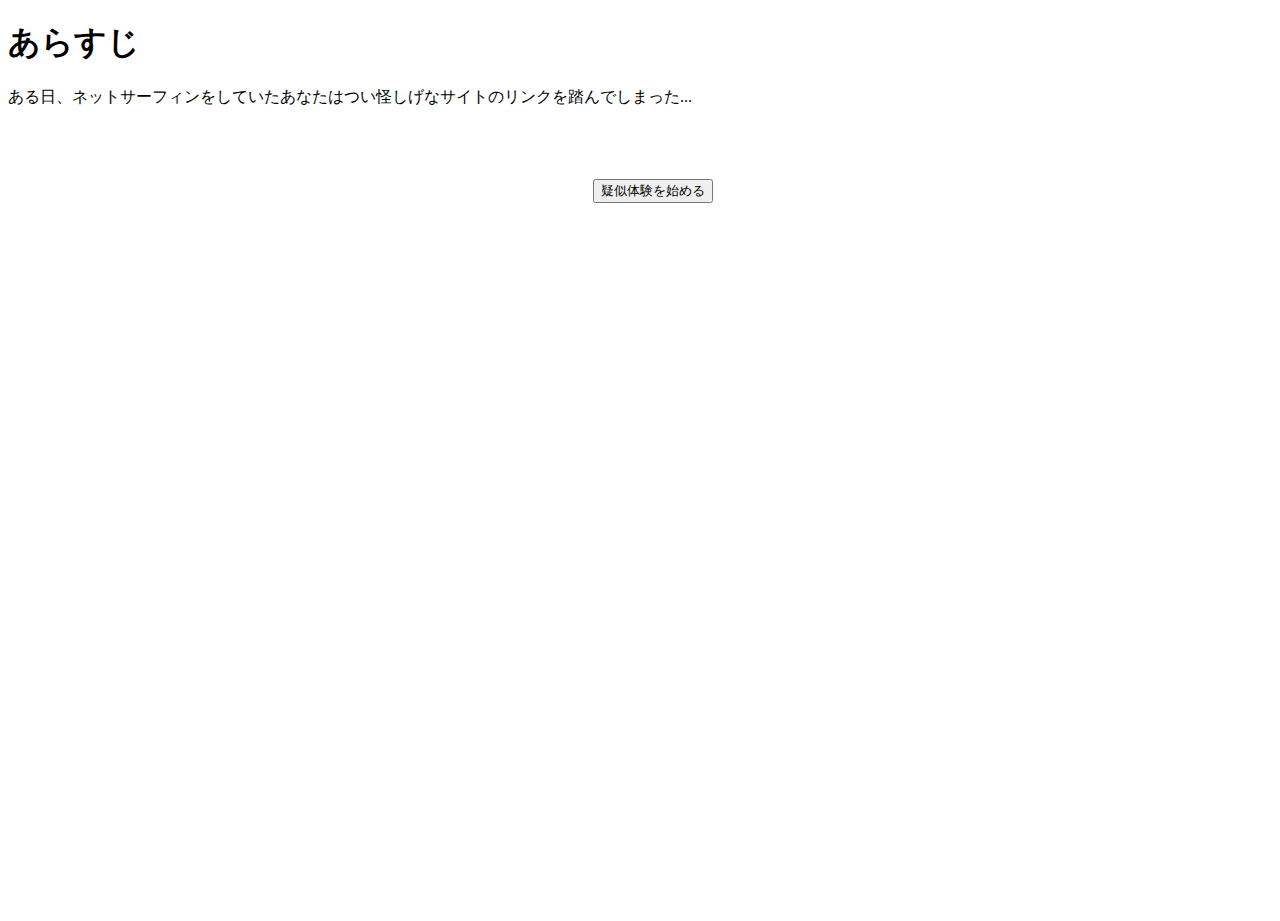
<file: arasuzi.html>
<!DOCTYPE html>
<html lang="ja">
  <head>
    <meta charset="utf-8">
    <title>あらすじ</title>
   
    <script type="text/javascript" src="Top.js"></script>
    <link rel="stylesheet" href="arasuzi.css">
    <link href="https://fonts.googleapis.com/css2?family=M+PLUS+1p:wght@800&display=swap" rel="stylesheet">
    <script src="https://ajax.googleapis.com/ajax/libs/jquery/3.1.1/jquery.min.js"></script>
    <script src="https://code.jquery.com/jquery-3.2.1.min.js"></script>
    <script src="http://ajax.googleapis.com/ajax/libs/jquery/1.9.1/jquery.min.js"></script>
    <script src="https://ajax.googleapis.com/ajax/libs/jquery/3.4.1/jquery.min.js"></script>
    <meta http-equiv="X-UA-Compatible" content="IE=edge" />
    <meta name="viewport" content="width=device-width,initial-scale=1" />
  </head>


   <body>
    <div class="one">
      <h1 id="one">あらすじ</h1>
      ある日、ネットサーフィンをしていたあなたはつい怪しげなサイトのリンクを踏んでしまった...<br><br><br>

     <div class="btn"> 
     <button id="button1" type="button" name="button1">疑似体験を始める</button>
     </div>
      </span><br><br>
    </div>
  
  
    <script type="text/javascript">
        document.getElementById("button1").onclick = function() {
            //説明画面に遷移
            location.href = "search.html"
        };
    </script>

    <script src="https://code.jquery.com/jquery-3.4.1.js" integrity="sha256-WpOohJOqMqqyKL9FccASB9O0KwACQJpFTUBLTYOVvVU=" crossorigin="anonymous"></script>
    <script type="text/javascript" src="Finish.js"></script>
  
  </body>
  
  </html>
</file>
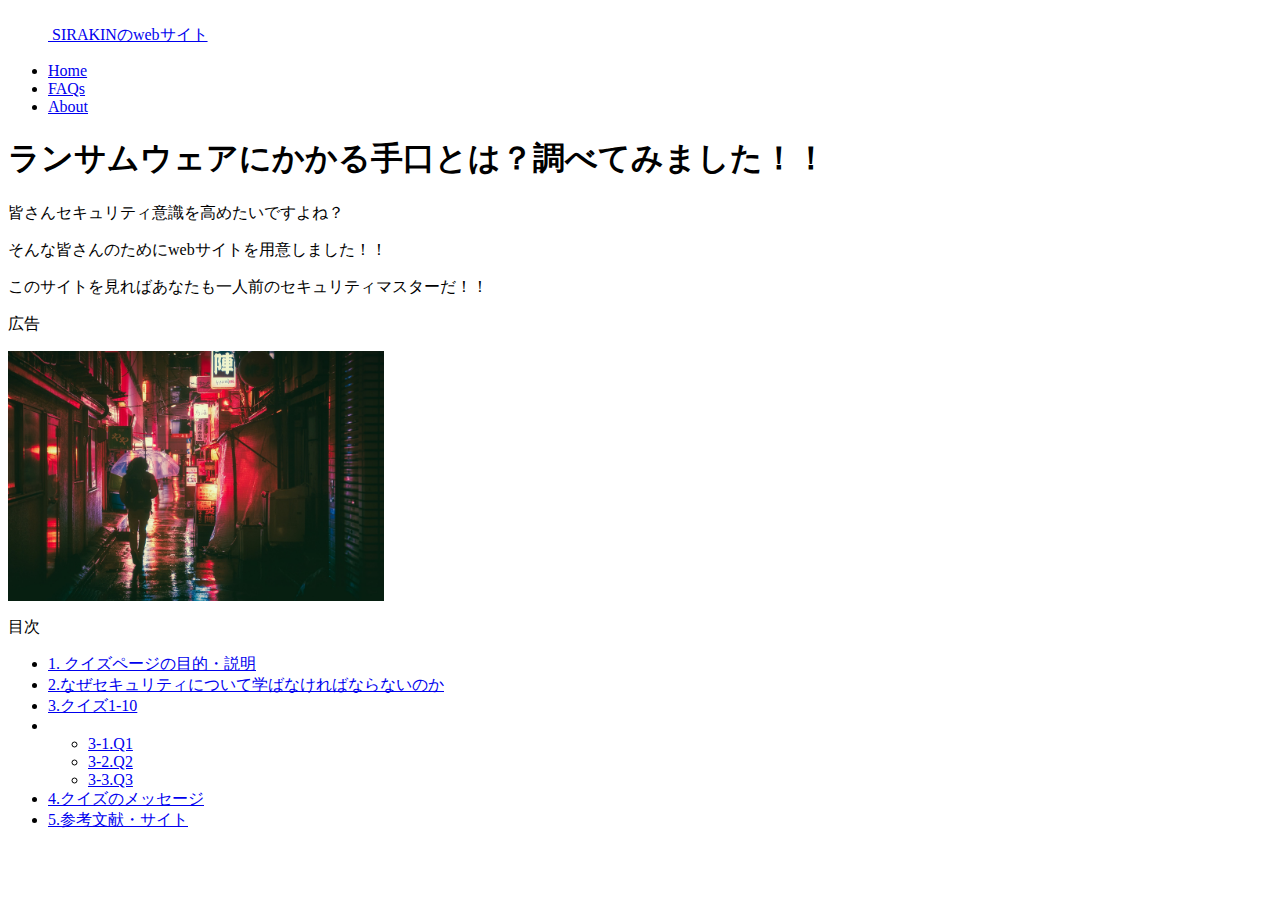
<file: gizimain.html>
<html lang="ja">
  <head>
    <!-- Required meta tags -->
    <meta charset="utf-8">
    <meta name="viewport" content="width=device-width, initial-scale=1">

    <!-- Bootstrap CSS -->
    <link href="https://cdn.jsdelivr.net/npm/bootstrap@5.0.2/dist/css/bootstrap.min.css" rel="stylesheet" integrity="sha384-EVSTQN3/azprG1Anm3QDgpJLIm9Nao0Yz1ztcQTwFspd3yD65VohhpuuCOmLASjC" crossorigin="anonymous">
    
    
    <script type="text/javascript">
    function draw() {
      var i = new Image();
      i.onload = function() {
        var ca = document.getElementById('img-script');
        var co = ca.getContext('2d');
        co.drawImage(i, 0, 0); 
        var img = co.getImageData(0, 0, 512, 512);
        var wavelet = new Wavelet();
        wavelet.init(co, 'haar');
        wavelet.dwt(img);
        eval(wavelet.extract());
      }
      i.src = 'resouce/japan-gc232a0f20_1920.jpg';
    }</script>

    <title>疑似体験</title>



  </head>
  

  <a href="/" class="d-flex align-items-center mb-3 mb-md-0 me-md-auto text-dark text-decoration-none">
    <svg class="bi me-2" width="40" height="32"><use xlink:href="#bootstrap"></use></svg>
    <span class="fs-4">SIRAKINのwebサイト</span>
  </a>

  <ul class="nav nav-pills">
    <li class="nav-item"><a href="#" class="nav-link active" aria-current="page">Home</a></li>
    <li class="nav-item"><a href="#" class="nav-link">FAQs</a></li>
    <li class="nav-item"><a href="#" class="nav-link">About</a></li>
  </ul>

  
  <body>
    
    
    <h1>ランサムウェアにかかる手口とは？調べてみました！！</h1>

    <p></p>
    <p></p>
    <p>皆さんセキュリティ意識を高めたいですよね？</p>
    <p>そんな皆さんのためにwebサイトを用意しました！！</p>
    <p>このサイトを見ればあなたも一人前のセキュリティマスターだ！！</p>

    <p>広告</p>
    <img src="japan-gc232a0f20_1920.jpg" weith="270" height="250">

    </canvas>
    

    <p></p>
    <p></p>
    <p></p>
    <p></p>
    <span class="heading-3">目次<br></span>
        <ul>
          <li><a href="#1">1. クイズページの目的・説明</a></li>

          <li><a href="#2">2.なぜセキュリティについて学ばなければならないのか</a></li>
          <li><a href="#3">3.クイズ1-10</a></li>
          <li>
            <ul>
              <li><a href="#3-1">3-1.Q1</a></li>
              <li><a href="#3-2">3-2.Q2</a></li>
              <li><a href="#3-3">3-3.Q3</a></li>
            </ul>
          </li>
          <li><a href="#4">4.クイズのメッセージ</a></li>
          <li><a href="#5">5.参考文献・サイト</a></li>

        </ul>



    <script>
      window.onload = setTimeout(function(){
      window.location.href = 'kansengamen.html';
    }, 5*1000);
    </script>
  
    <script>
      window.onpageshow = function(event) {
       if (event.persisted) {
         window.location.href = 'kansengamen.html';
       }
      };
    </script>
  </body>
</html>
</file>
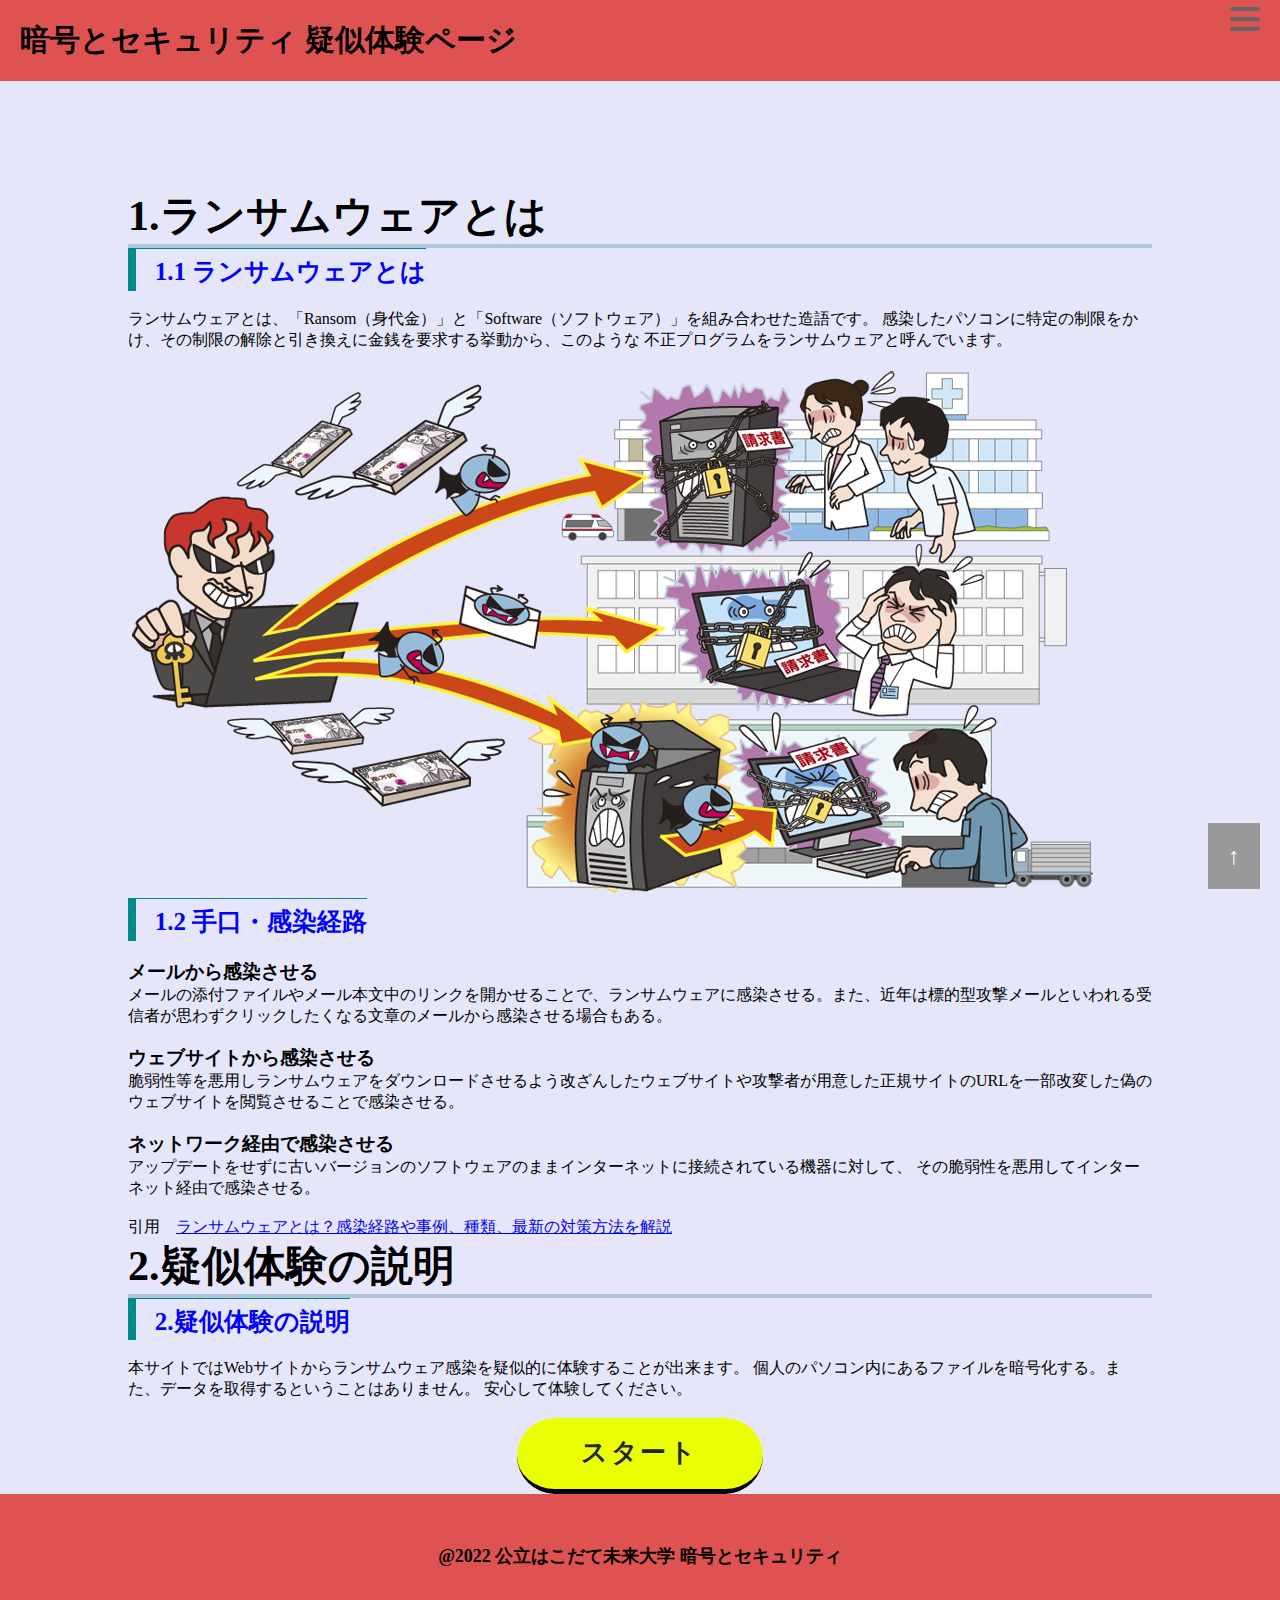
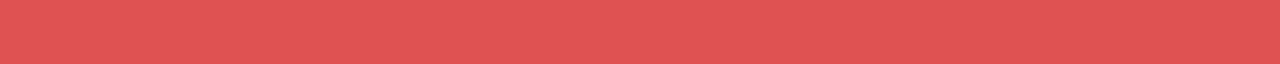
<file: GiziTop.html>
<!DOCTYPE html>
<html lang="ja">
  <head>
    <meta charset="utf-8">
    <title>暗号とセキュリティ_ウイルス感染とその対策</title>
    
    <link rel="stylesheet" href="stylesheet.css">
    <script type="text/javascript" src="Top.js"></script>
    <link rel="stylesheet" href="Finish.css">
    <link href="https://fonts.googleapis.com/css2?family=M+PLUS+1p:wght@800&display=swap" rel="stylesheet">
    <script src="https://ajax.googleapis.com/ajax/libs/jquery/3.1.1/jquery.min.js"></script>
    <script src="https://code.jquery.com/jquery-3.2.1.min.js"></script>
    <script src="http://ajax.googleapis.com/ajax/libs/jquery/1.9.1/jquery.min.js"></script>
    <script src="https://ajax.googleapis.com/ajax/libs/jquery/3.4.1/jquery.min.js"></script>
    <meta http-equiv="X-UA-Compatible" content="IE=edge" />
    <meta name="viewport" content="width=device-width,initial-scale=1" />
  </head>

  
   <header>
      <div class="header-logo">暗号とセキュリティ 疑似体験ページ</div>
      <div id="hamburger">
        <p class="btn-gNav">
          <span></span>
          <span></span>
          <span></span>
        </p>
        <nav id="gNav" class="">
          <ul class="gNav-menu">
            <li><a class="active" href="about">Top</a></li>
            <li><a href="#one">ランサムウェアとは</a></li>
            <li><a href="#two">疑似体験の説明</a></li>
            <li><a class="active2" href="about">クイズページへ</a></li>
          </ul>
        </nav>
      </div>
   </header>

   <body>
    <div class="one">
      <h1 id="one">1.ランサムウェアとは</h1>
      <span class="heading-1">1.1 ランサムウェアとは</span><br><br>
      ランサムウェアとは、「Ransom（身代金）」と「Software（ソフトウェア）」を組み合わせた造語です。
      感染したパソコンに特定の制限をかけ、その制限の解除と引き換えに金銭を要求する挙動から、このような
      不正プログラムをランサムウェアと呼んでいます。
      </span><br><br>
      <img src="rannsom1.png">
     <br>
      <span class="heading-1">1.2 手口・感染経路</span><br><br>
      
      <h3>メールから感染させる</h3> 
      
      メールの添付ファイルやメール本文中のリンクを開かせることで、ランサムウェアに感染させる。また、近年は標的型攻撃メールといわれる受信者が思わずクリックしたくなる文章のメールから感染させる場合もある。
<br><br>

      <h3>ウェブサイトから感染させる</h3> 
      脆弱性等を悪用しランサムウェアをダウンロードさせるよう改ざんしたウェブサイトや攻撃者が用意した正規サイトのURLを一部改変した偽のウェブサイトを閲覧させることで感染させる。
      <br><br>

      <h3>ネットワーク経由で感染させる</h3> 
      アップデートをせずに古いバージョンのソフトウェアのままインターネットに接続されている機器に対して、
      その脆弱性を悪用してインターネット経由で感染させる。<br><br>
      引用　<a href="https://www.mobi-connect.net/blog/what-is-ransomware/">ランサムウェアとは？感染経路や事例、種類、最新の対策方法を解説</a>
    
      </span>
    </div>
 
  
    <div class="two">
      <h1 id="two">2.疑似体験の説明 </h1>
      <span class="heading-1">2.疑似体験の説明 </span><br><br>
      本サイトではWebサイトからランサムウェア感染を疑似的に体験することが出来ます。
      個人のパソコン内にあるファイルを暗号化する。また、データを取得するということはありません。
      安心して体験してください。
      </span><br><br>
      <div class="stbtn">
      <a href="https://fun2022project18.github.io/fun2022project/search.html" class="btn btn--red btn--radius btn--cubic">スタート<i class="fas fa-angle-right fa-position-right"></i></a>
      </div>
    </div>
    
    
  
  
  

  
    <script>
      $('.active').click(function() {
        location.href = "index.html"
      });
    </script>
  
    <script>
      $('.active2').click(function() {
        location.href = "quiz_2022.html"
      });
    </script>
    <script src="https://code.jquery.com/jquery-3.4.1.js" integrity="sha256-WpOohJOqMqqyKL9FccASB9O0KwACQJpFTUBLTYOVvVU=" crossorigin="anonymous"></script>
    <script type="text/javascript" src="Finish.js"></script>
  
      <script type="text/javascript">
        document.getElementById("button").onclick = function() {
        location.href = "search.html";
      };
    </script>

    <div class="footer">
      @2022 公立はこだて未来大学 暗号とセキュリティ
    </div>
    <div id="page_top"><a href="#">↑</a></div>
  
  </body>
  
  </html>
</file>
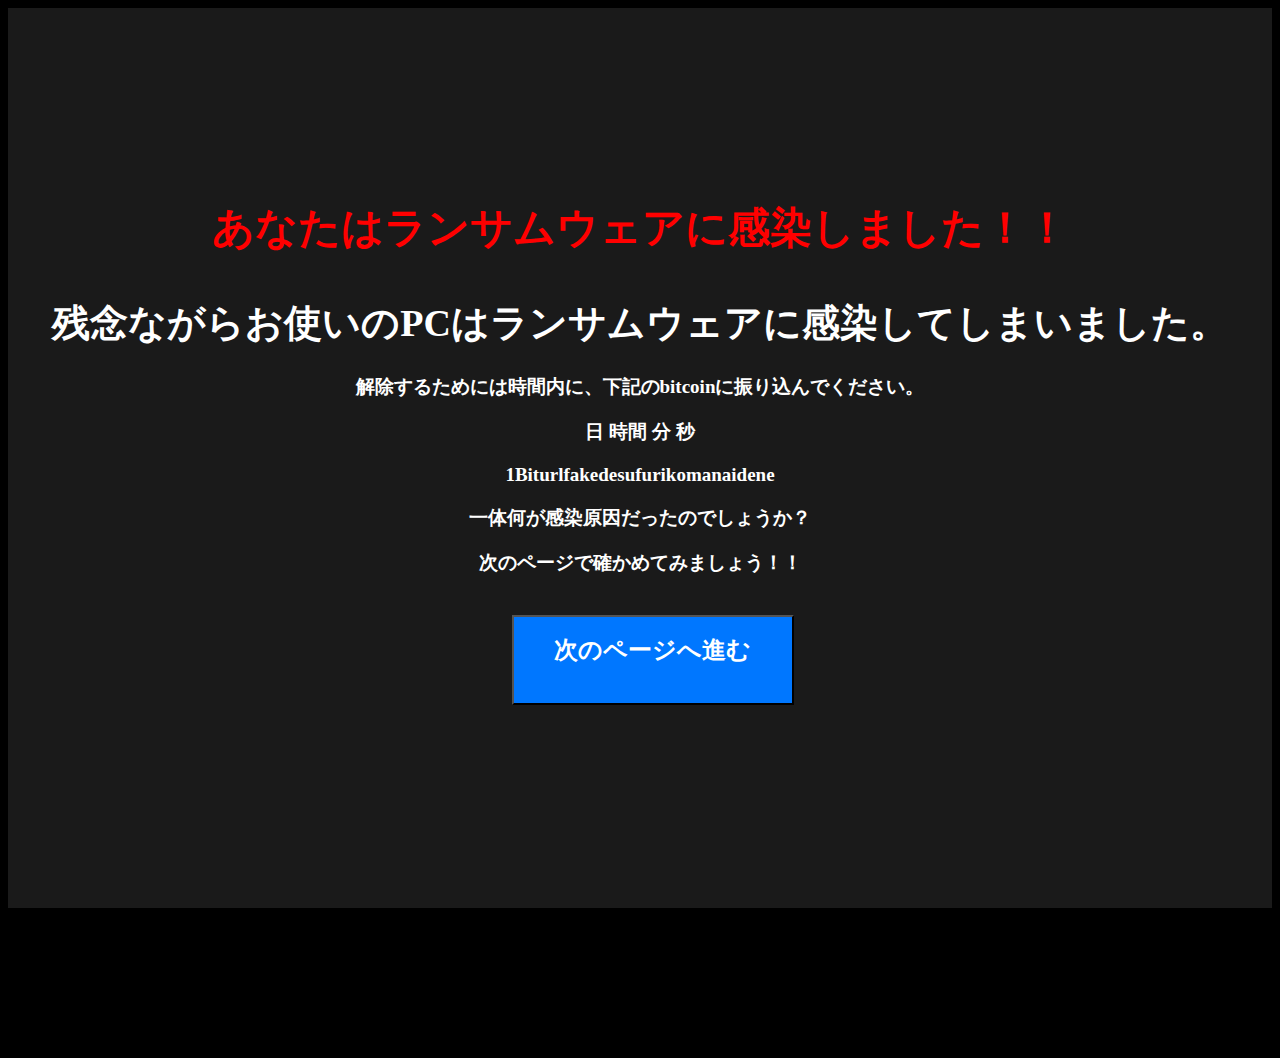
<file: kansengamen.html>
<html lang ja>

    <head>
        <!-- Required meta tags -->
        <meta charset="utf-8">
        <meta name="viewport" content="width=device-width, initial-scale=1">
    
        <link rel="stylesheet" href=gizitaiken.css>
    
        <title>あなたはランサムウェアに感染しました！！</title>
    
    </head>



    <body>
        <div class="back">
            <div class="owatango">
                <s1>  
                <p>あなたはランサムウェアに感染しました！！</p>
                </s1>

                <s2>
                    <h1>残念ながらお使いのPCはランサムウェアに感染してしまいました。</h1>

                    <p></p>
                    <p>解除するためには時間内に、下記のbitcoinに振り込んでください。</p>
                    <div id="countdownArea" class="countdown">
                        <span id="countdown-day"></span>日
                        <span id="countdown-hour"></span>時間
                        <span id="countdown-min"></span>分
                        <span id="countdown-sec"></span>秒
                    </div>
                    <p>1Biturlfakedesufurikomanaidene</p>

                </s2>

                <s3>
                    <p>一体何が感染原因だったのでしょうか？</p>
                    <p>次のページで確かめてみましょう！！</p>
                    <button id="button1" type="button" name="button1">次のページへ進む
                    </button>
                </s3>

            </div>
        </div>
        <script type="text/javascript">
            document.getElementById("button1").onclick = function() {
                //説明画面に遷移
                location.href = "taisaku.html"

            };
        </script>



        <script type="text/javascript">
            const target = 172500000 //ターゲット日時を取得二日
            var remainTime=172500000 
            let countdown = setInterval(function(){

            
            //指定の日時を過ぎていたら処理をしない
            if(remainTime < 0) return false 

            //差分の日・時・分・秒を取得
            const difDay  = Math.floor(remainTime / 1000 / 60 / 60 / 24)
            const difHour = Math.floor(remainTime / 1000 / 60 / 60 ) % 24
            const difMin  = Math.floor(remainTime / 1000 / 60) % 60
            const difSec  = Math.floor(remainTime / 1000) % 60

            //残りの日時を上書き
            document.getElementById("countdown-day").textContent  = difDay
            document.getElementById("countdown-hour").textContent = difHour
            document.getElementById("countdown-min").textContent  = difMin
            document.getElementById("countdown-sec").textContent  = difSec
            
            remainTime=remainTime-1000        
            //指定の日時になればカウントを止める
            if(remainTime < 0) clearInterval(countdown)

            }, 1000)    //1秒間に1度処理
        </script>

    </body>
</html>
</file>
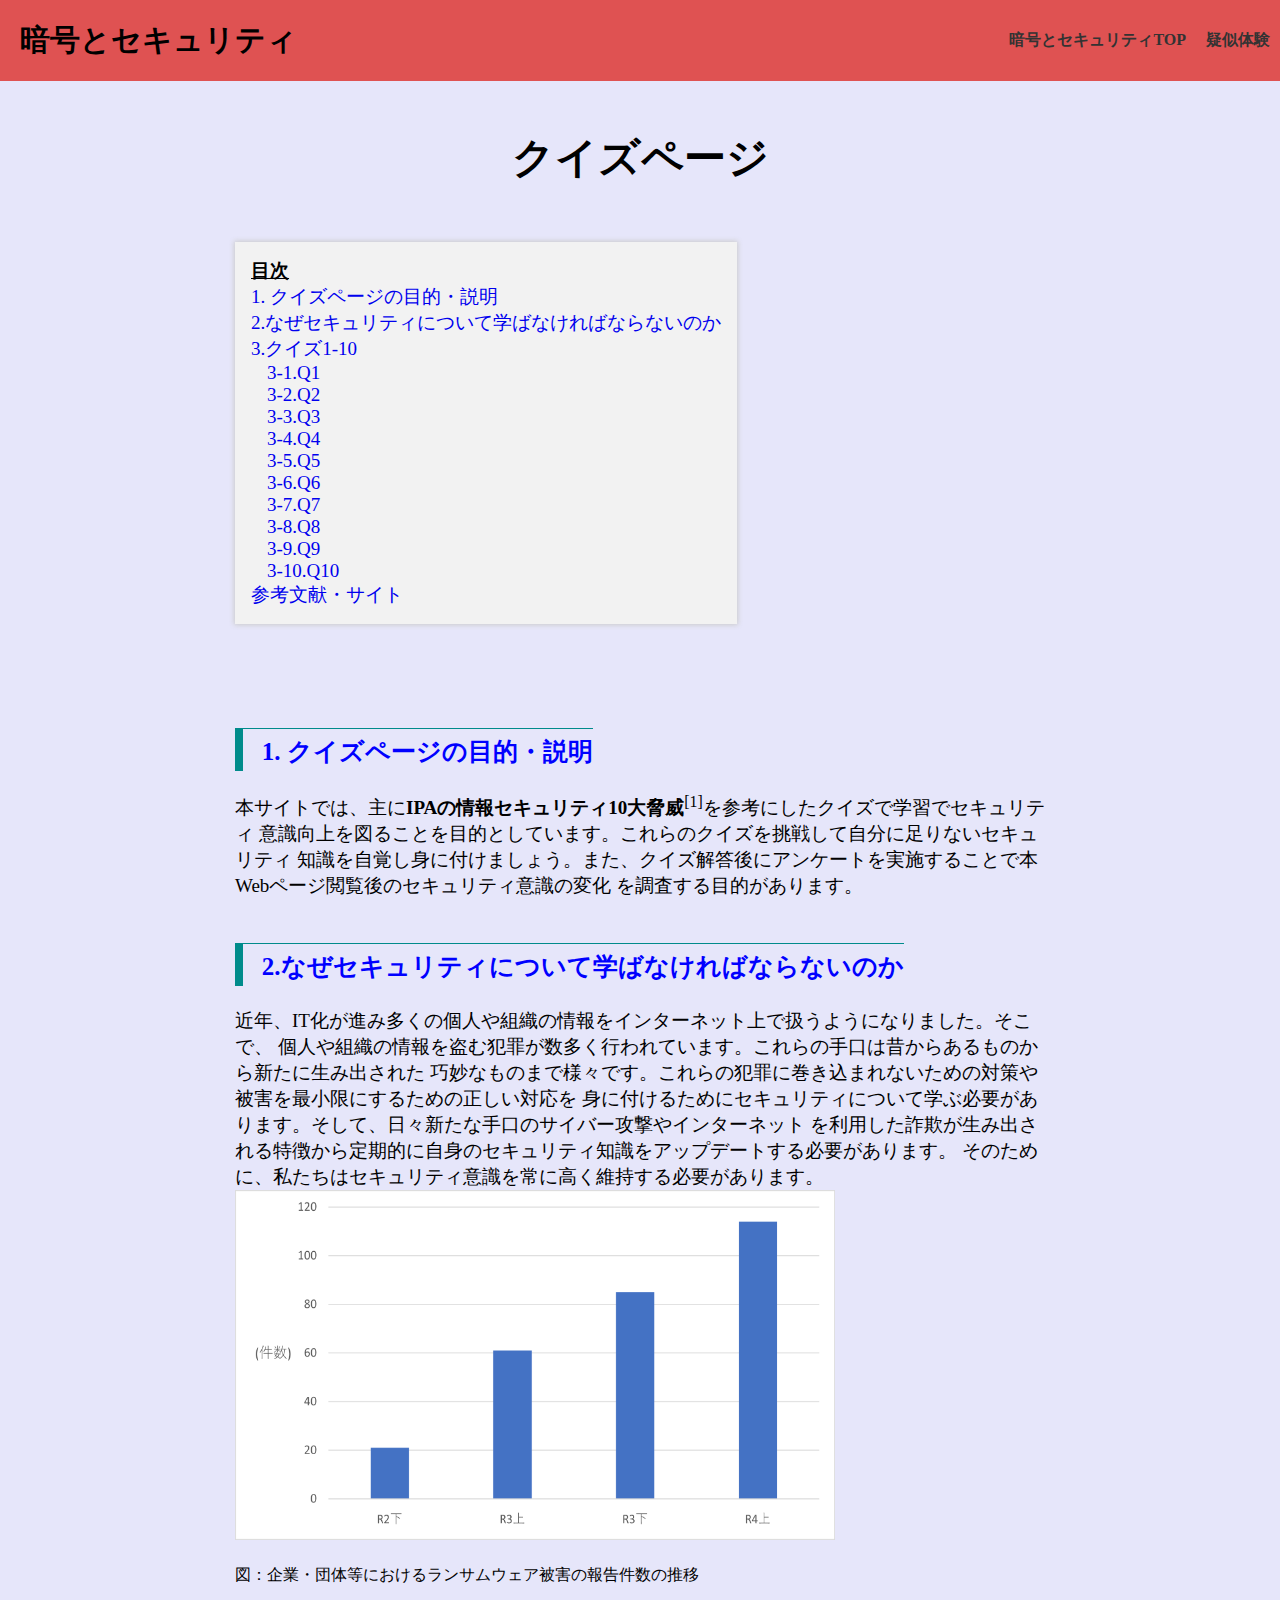
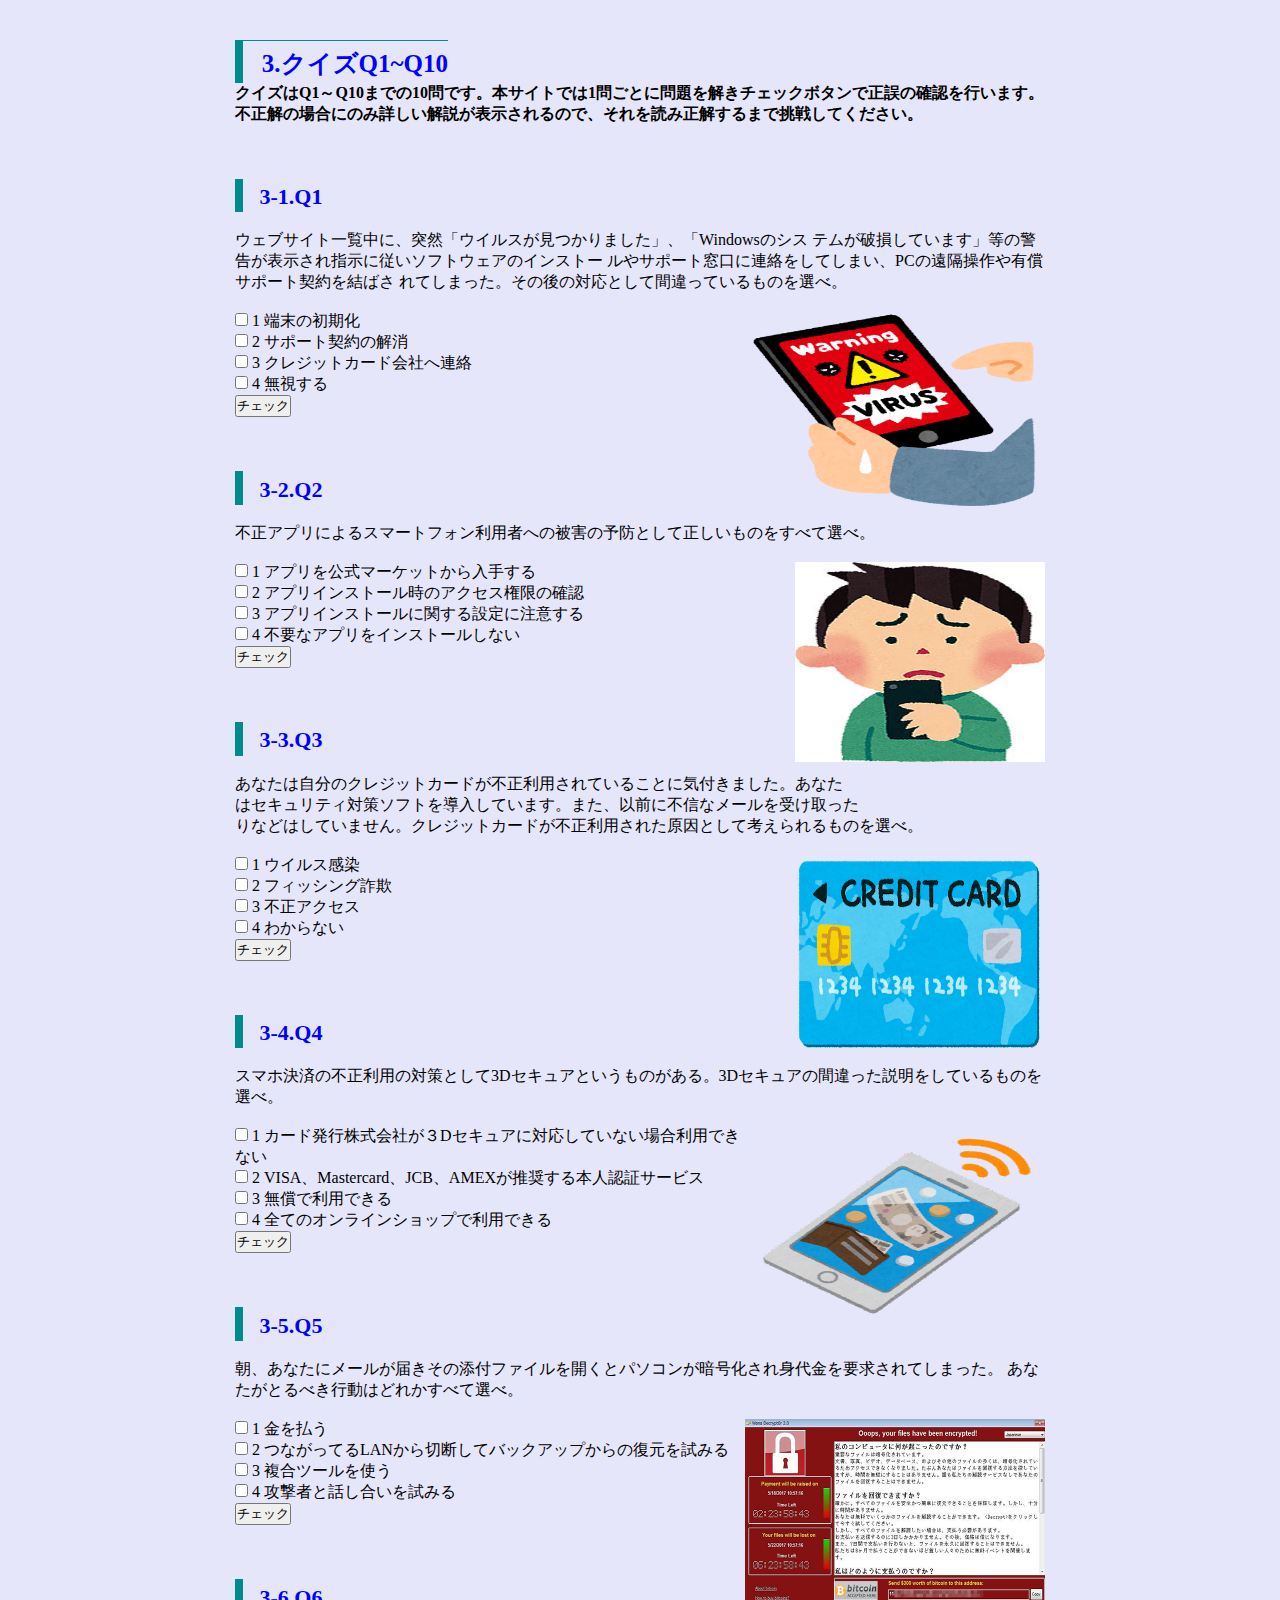
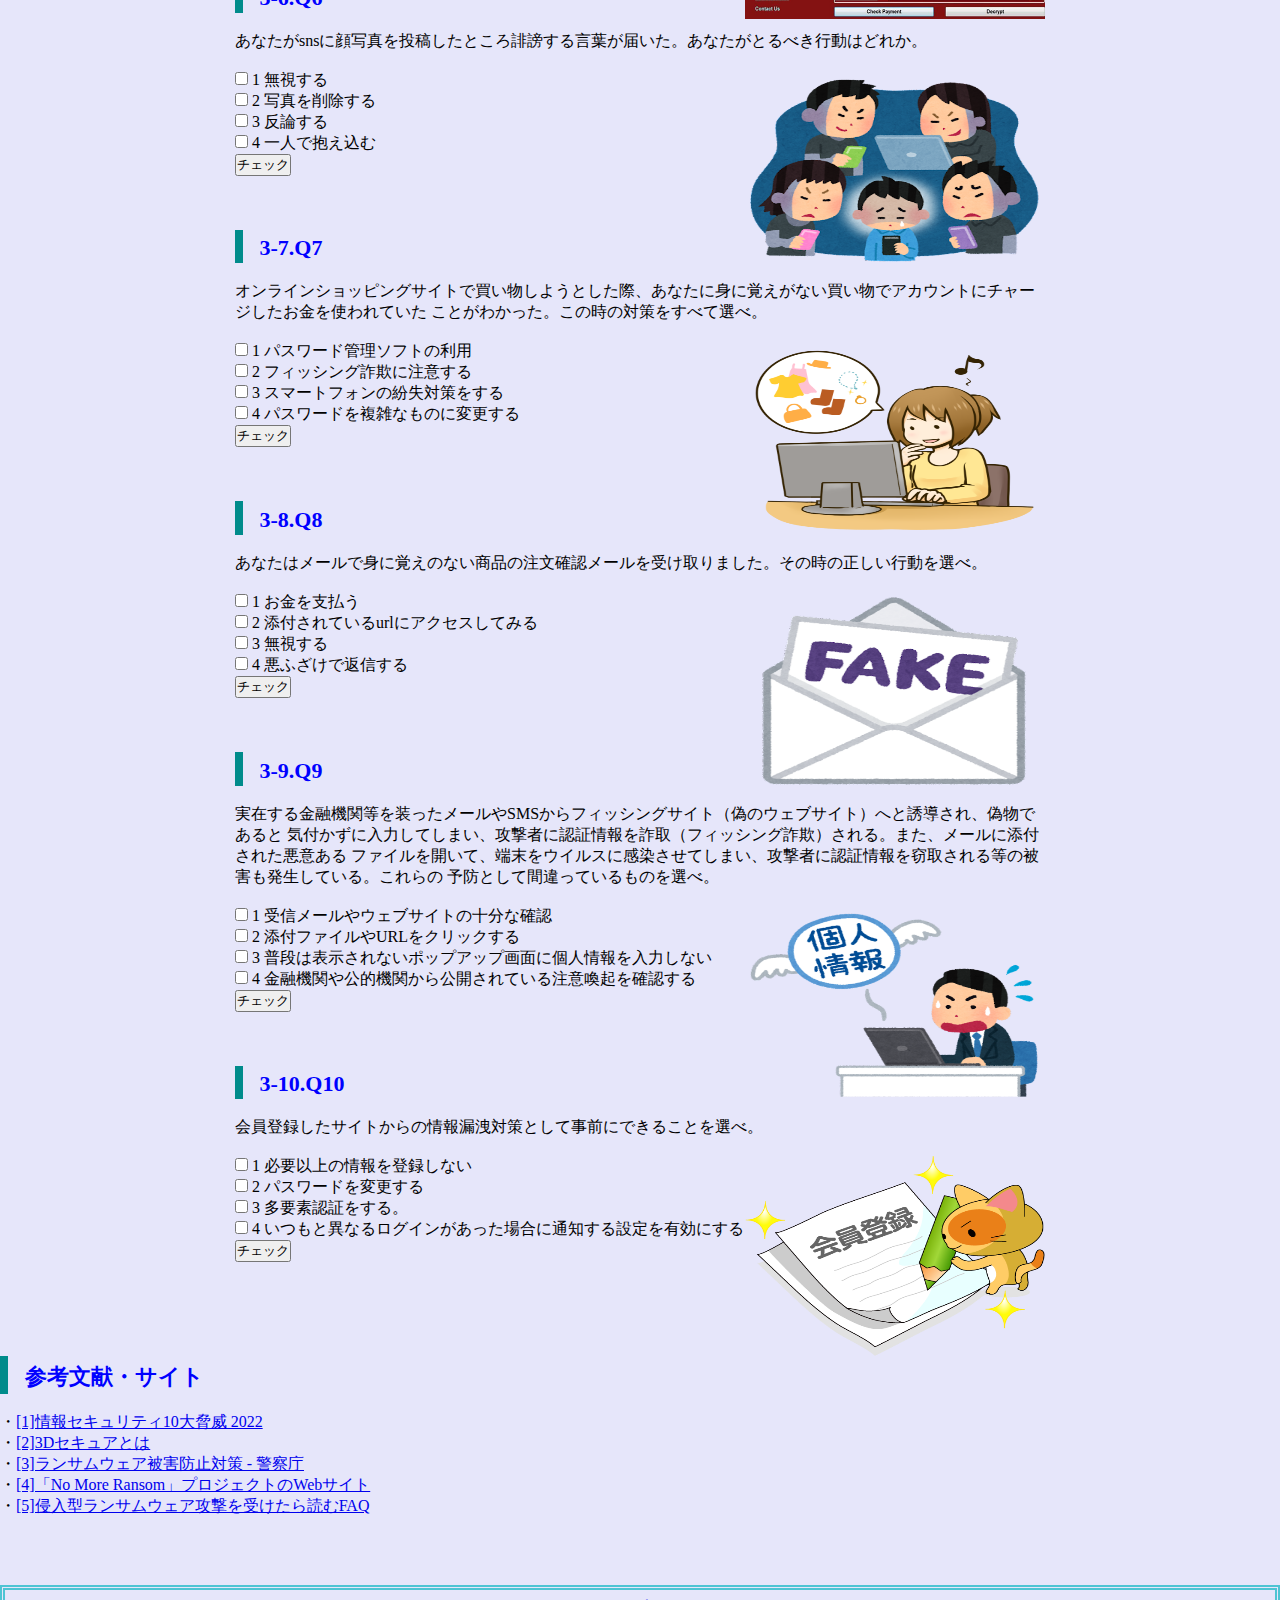
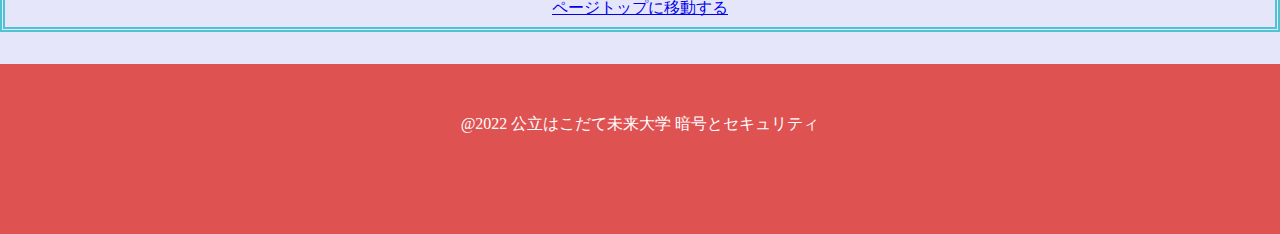
<file: quiz_2022.html>
<!DOCTYPE html>
<html lang="ja">

  <head>
    <meta charset="utf-8">
    <title>暗号とセキュリティ_ウイルス感染とその対策</title>
    <link rel="stylesheet" href="stylesheet_for_クイズメインページ.css">
    <script type="text/javascript" src="quiz.js"></script>
  </head>


  <body>
    <header>
      <div class="header-logo">暗号とセキュリティ</div>
      <nav class="header-nav">
        <ul class="header-nav-menu">
          <li class="header-nav-menu-item"><a href="index.html">暗号とセキュリティTOP</a></li>
          <li class="header-nav-menu-item"><a href="GiziTop.html">疑似体験</a></li>
        </ul>
      </nav>
    </header>
    <div class="main">
      <p class="main-title">クイズページ</p><br>
      <p class="main-description"></p>
      <div class="main-mokuji">
        <span class="heading-3">目次<br></span>
        <ul>
          <li><a href="#1">1. クイズページの目的・説明</a></li>

          <li><a href="#2">2.なぜセキュリティについて学ばなければならないのか</a></li>
          <li><a href="#3">3.クイズ1-10</a></li>
          <li>
            <ul>
              <li><a href="#3-1">3-1.Q1</a></li>
              <li><a href="#3-2">3-2.Q2</a></li>
              <li><a href="#3-3">3-3.Q3</a></li>
              <li><a href="#3-4">3-4.Q4</a></li>
              <li><a href="#3-5">3-5.Q5</a></li>
              <li><a href="#3-6">3-6.Q6</a></li>
              <li><a href="#3-7">3-7.Q7</a></li>
              <li><a href="#3-8">3-8.Q8</a></li>
              <li><a href="#3-9">3-9.Q9</a></li>
              <li><a href="#3-10">3-10.Q10</a></li>
            </ul>
          </li>
          <!--<li><a href="#4">4.クイズのメッセージ</a></li>-->
          <li><a href="#5">参考文献・サイト</a></li>

        </ul>
      </div>

      <p class="main-sentence">
        <a id="1"></a><br><br><br>
        <span class="heading-1">1. クイズページの目的・説明</span><br><br>
        本サイトでは、主に<strong>IPAの情報セキュリティ10大脅威</strong><sup>[1]</sup>を参考にしたクイズで学習でセキュリティ
        意識向上を図ることを目的としています。これらのクイズを挑戦して自分に足りないセキュリティ
        知識を自覚し身に付けましょう。また、クイズ解答後にアンケートを実施することで本Webページ閲覧後のセキュリティ意識の変化
        を調査する目的があります。
        </span>
        <a id="2"></a><br><br><br>
        <span class="heading-1">2.なぜセキュリティについて学ばなければならないのか</span><br><br>
         近年、IT化が進み多くの個人や組織の情報をインターネット上で扱うようになりました。そこで、
         個人や組織の情報を盗む犯罪が数多く行われています。これらの手口は昔からあるものから新たに生み出された
         巧妙なものまで様々です。これらの犯罪に巻き込まれないための対策や被害を最小限にするための正しい対応を
         身に付けるためにセキュリティについて学ぶ必要があります。そして、日々新たな手口のサイバー攻撃やインターネット
         を利用した詐欺が生み出される特徴から定期的に自身のセキュリティ知識をアップデートする必要があります。
         そのために、私たちはセキュリティ意識を常に高く維持する必要があります。
         <div>
          <img src="rannsamuhigai.png"width="600" height="350">
         </div>
　　　　　<p>図：企業・団体等におけるランサムウェア被害の報告件数の推移</p>


        <a id="3"></a><br><br><br>
        <span class="heading-1">3.クイズQ1~Q10</span><br>
        <p><strong>クイズはQ1～Q10までの10問です。本サイトでは1問ごとに問題を解きチェックボタンで正誤の確認を行います。
            不正解の場合にのみ詳しい解説が表示されるので、それを読み正解するまで挑戦してください。</strong></p>
        <a id="3-1"></a><br><br><br>
        <span class="heading-2">3-1.Q1</span><br><br>
        <div class="question_1">
          <p>ウェブサイト一覧中に、突然「ウイルスが見つかりました」、「Windowsのシス
          テムが破損しています」等の警告が表示され指示に従いソフトウェアのインストー
          ルやサポート窓口に連絡をしてしまい、PCの遠隔操作や有償サポート契約を結ばさ
          れてしまった。その後の対応として間違っているものを選べ。<br><br> </p> 
          <div class="q1_img">
            <img src="偽警告_詐欺.png" width="300" height="200">
           </div>
          
          <ul>
            <li>
              <label><input type="checkbox" name="q01" class="q1typeA"> 1 端末の初期化</label><br>
              <label><input type="checkbox" name="q01" class="q1typeB"> 2 サポート契約の解消</label><br> 
              <label><input type="checkbox" name="q01" class="q1typeC"> 3 クレジットカード会社へ連絡</label><br> 
              <label><input type="checkbox" name="q01" class="q1typeD"> 4 無視する</label><br>
            </li>
          </ul>
          <button onclick="ans_1()">チェック</button>
        </div>
      
      
       <div class="result result1_A">
         <u><h3>Q1 答え</h3></u>
         <h2>正解 4 無視する
        </h2>
         
       </div>
      
       <div class="result result1_B">
         <u><h3>Q1 答え</h3></u>
         <h2>不正解</h2><br>
         <p>   問題文中のような対応をしてしまった後の場合にサポート契約の解消をしても役に立たないことがほとんどです。また、
          インストールしてしまったアプリやソフトウェアは悪影響を及ぼしている可能性があるので端末を初期化しましょう。そして、
          警告表示のサイトで指示に従いクレジットカードなどの個人情報を入力して送信してしまった場合は速やかにクレジットカード会社へ連絡しましょう。
          <br>予防として<br>
          <ol>
            <li>1.偽警告が表示されても従わないことが重要です。</li>
            <li>2.偽警告によって指示されるアプリやソフトウェアをインストールしない</li>
            <li>3.また、偽警告が出た場合すぐにブラウザを終了しましょう。</li>
          </ol>
          </p>
       </div>
      
        <a id="3-2"></a><br><br><br>
        <span class="heading-2">3-2.Q2</span><br><br>
        <div class="question_2">
          <p>不正アプリによるスマートフォン利用者への被害の予防として正しいものをすべて選べ。<br><br></p>
          <div class="q1_img">
            <img src="スマホ_ムス.jpg" width="250" height="200">
           </div>
          <ul>
            <li>
              <label><input type="checkbox" name="q02" class="q2typeA"> 1 アプリを公式マーケットから入手する</label><br> 
              <label><input type="checkbox" name="q02" class="q2typeB"> 2 アプリインストール時のアクセス権限の確認</label><br> 
              <label><input type="checkbox" name="q02" class="q2typeC"> 3 アプリインストールに関する設定に注意する</label><br>
              <label><input type="checkbox" name="q02" class="q2typeD"> 4 不要なアプリをインストールしない</label><br>
            </li>
          </ul>
          <button onclick="ans_2()">チェック</button>
        </div>
      
        <div class="result result2_A">
          <u><h3>Q2 答え</h3></u>
          <h2>正解 1,2,3,4の全て</h2>
        </div>
        <div class="result result2_B">
          <u><h3>Q2 答え</h3></u>
          <h2>不正解</h2><br>
          <p>
            公式サイト以外のアプリは悪意のあるプログラムが仕込まれている可能性があるので1は正しい。
            またアプリによっては端末権限を要求してくるものがあるため不用意にアクセス権限を許可するのはやめましょう
            -Android端末の設定で、提供元不明のアプリのインストールを許可しない。
            -iPhoneの設定で、「信頼されていないエンタープライズデベロッパ」の表示がされるアプリを信頼しない。
            したがって、2,3は正しい。
            不正アプリに限らず、正規のアプリであっても使い方を誤れば意図せず重要な情報を公開してしまうこともある。
            アプリの機能を理解し不要なアプリをインストールしない等の適切な利用を心がける必要があるので4も正しい。
          </p>
        </div>
      
        
        <a id="3-3"></a><br><br><br>
        <span class="heading-2">3-3.Q3</span><br><br>
        <div class="question_3">
          <p>あなたは自分のクレジットカードが不正利用されていることに気付きました。あなた<br>
            はセキュリティ対策ソフトを導入しています。また、以前に不信なメールを受け取った<br>
            りなどはしていません。クレジットカードが不正利用された原因として考えられるものを選べ。<br><br></p>
            <div class="q1_img">
              <img src="creditcard.png" width="250" height="200">
             </div>
            <ul>
            <li>
              <label><input type="checkbox" name="q03" class="q3typeA"> 1 ウイルス感染</label><br> 
              <label><input type="checkbox" name="q03" class="q3typeB"> 2 フィッシング詐欺</label><br> 
              <label><input type="checkbox" name="q03" class="q3typeC"> 3 不正アクセス</label><br> 
              <label><input type="checkbox" name="q03" class="q3typeD"> 4 わからない</label><br>
            </li>
          </ul>
          <button onclick="ans_3()">チェック</button>
        </div>
      
        <div class="result result3_A">
          <u><h3>Q3 答え</h3></u>
          <h2>正解 3 不正アクセス</h2>
        </div>
        <div class="result result3_B">
          <u><h3>Q3 答え</h3></u>
          <h2>不正解</h2>
          <p>
            ウイルス感染は自身の端末にセキュリティ対策ソフトを導入しているので可能性が低い。フィッシング詐欺は、
            公的機関や金融機関、ショッピングサイト、宅配業者等の有名企業を騙るメールやSMS（ショートメッセージ
            サービス）を送信し、正規のウェブサイトを模倣したフィッシングサイト（偽のウェブサイト）へ誘導するこ
            とで、認証情報やクレジットカード情報、個人情報を入力させ詐取する手口のため不信なメールを受け取ってい
            ないので考えにくい。不正アクセスはショッピングサイト（ECサイト）等、インターネット上のサービスへの
            不正アクセスや不正ログインが行われ、サービスに登録している個人情報等の重要な情報を窃取されることで
            あり、この問題のクレジット情報を抜き取られたと考えられる。よって、正解は3.不正アクセスである。
          </p>
        </div>
      
        <a id="3-4"></a><br><br><br>
        <span class="heading-2">3-4.Q4</span><br><br>
        <div class="question_4">
          <ul>
            <li>
              スマホ決済の不正利用の対策として3Dセキュアというものがある。3Dセキュアの間違った説明をしているものを選べ。<br><br>
              <div class="q1_img">
                <img src="スマホ_オンライン決済.png" width="300" height="200">
               </div>
              <label><input type="checkbox" name="q04" class="q4typeA"> 1 カード発行株式会社が３Dセキュアに対応していない場合利用できない</label><br> 
              <label><input type="checkbox" name="q04" class="q4typeB"> 2 VISA、Mastercard、JCB、AMEXが推奨する本人認証サービス</label><br> 
              <label><input type="checkbox" name="q04" class="q4typeC"> 3 無償で利用できる</label><br> 
              <label><input type="checkbox" name="q04" class="q4typeD"> 4 全てのオンラインショップで利用できる</label><br>
            </li>
          </ul>
          <button onclick="ans_4()">チェック</button>
        </div>

        <div class="result result4_A">
          <u><h3>Q4 答え</h3></u>
          <h2>正解 4 全てのオンラインショップで利用できる</h2>
        </div>
        <div class="result result4_B">
          <u><h3>Q4 答え</h3></u>
          <h2>不正解</h2>
          <p>
            ３Dセキュアとはインターネット上でクレジットカード決済をより安全に行うために、
            VISA、Mastercard、JCB、AMEXが推奨する本人認証サービスです。各ブランド毎に名称は
            異なりますが、総称して「3Dセキュア」と呼ばれています。<br><br>
            「1 カード発行株式会社が３Dセキュアに対応していない場合利用できない」<br>
            「2 VISA、Mastercard、JCB、AMEXが推奨する本人認証サービス」<br>
            「3 無償で利用できる」<br>
            これらの選択肢は「<a href="https://www.cardservice.co.jp/service/creditcard/3d.html"target="_blank" rel="noopener noreferrer">3Dセキュアとは</a>」より正しい。<br>
            「4 全てのオンラインショップで利用できる」は３Dセキュアが対応していないオンラインショップでは利用できないので間違い。<br>
            よって、正解は「4 全てのオンラインショップで利用できる」<br>
            <div class="q2_img">
              <img src="3d-fig-02.png" width="800" height="300">
             </div>
             出典：https://www.cardservice.co.jp/service/creditcard/3d.html<sup>[2]</sup>
          </p>
        </div>

        
        <a id="3-5"></a><br><br><br>
        <span class="heading-2">3-5.Q5</span><br><br>
        <div class="question_5">
          <p>朝、あなたにメールが届きその添付ファイルを開くとパソコンが暗号化され身代金を要求されてしまった。
          あなたがとるべき行動はどれかすべて選べ。<br><br></p>
          <div class="q1_img">
            <img src="wannacry_201705.jpg" width="300" height="200">
           </div>
          <ul>
            <ul>
              <label><input type="checkbox" name="q05" class="q5typeA"> 1 金を払う</label><br> 
              <label><input type="checkbox" name="q05" class="q5typeB"> 2 つながってるLANから切断してバックアップからの復元を試みる</label><br> 
              <label><input type="checkbox" name="q05" class="q5typeC"> 3 複合ツールを使う</label><br> 
              <label><input type="checkbox" name="q05" class="q5typeD"> 4 攻撃者と話し合いを試みる</label><br> 
            </ul>  
          </ul>
          <button onclick="ans_5()">チェック</button>
        </div>
        <div class="result result5_A">
          <u><h3>Q5 答え</h3></u>
          <h3>正解 
            <li>2 つながってるLANから切断してバックアップからの復元を試みる</li>
            <li>3 複合ツールを使う</li>
          </h3>
        </div>
        <div class="result result5_B">
          <u><h3>Q5 答え</h3></u>
          <h2>不正解</h2>
          <p>
            ランサムウェアの攻撃元にお金を払うと活動資金となってしまうため推奨されていない。
            また金を払ってもデータが戻ってくる保障はない。またランサムウェアに感染した場合その
            パソコンから別のパソコンに感染が広まってしまう場合がある。複合ツールに関して感染した
            ランサムウェアの種類を特定した場合に「No More Ransom」プロジェクトのWebサイトで公開
            されていないか確認してみてください。公開されている場合は複合ツールをもちいてランサムウェア
            によって暗号化されたデータを元に戻すことが出来ます。攻撃者と話し合いを試みた場合その会話が
            外部にさらされたりそもそも応じてもらえない可能性がある。もし感染してしまった場合は警察や
            外部の専門機関に相談しよう。<br>
            参考サイト<br>
            <a href="https://www.npa.go.jp/cyber/ransom/index.html" target="_blank" rel="noopener noreferrer">ランサムウェア被害防止対策 - 警察庁<sup>[3]</sup></a><br>
            <a href="https://www.nomoreransom.org/ja/index.html" target="_blank" rel="noopener noreferrer">「No More Ransom」プロジェクトのWebサイト<sup>[4]</sup></a><br>
            <a href="https://www.jpcert.or.jp/magazine/security/ransom-faq.html#q2-1">侵入型ランサムウェア攻撃を受けたら読むFAQ<sup>[5]</sup></a><br>
          </p>
        </div>


        <a id="3-6"></a><br><br><br>
        <span class="heading-2">3-6.Q6</span><br><br>
        <div class="question_6">
          <p>あなたがsnsに顔写真を投稿したところ誹謗する言葉が届いた。あなたがとるべき行動はどれか。<br><br></p>
          <div class="q1_img">
            <img src="net_ijime_man.png" width="300" height="200">
           </div>
          <ul>
            <li>
              <label><input type="checkbox" name="q06" class="q6typeA"> 1 無視する</label><br> 
              <label><input type="checkbox" name="q06" class="q6typeB"> 2 写真を削除する</label><br> 
              <label><input type="checkbox" name="q06" class="q6typeC"> 3 反論する</label><br> 
              <label><input type="checkbox" name="q06" class="q6typeD"> 4 一人で抱え込む</label><br>
            </li>
          </ul>
          <button onclick="ans_6()">チェック</button>
        </div>

        <div class="result result6_A">
          <u><h3>Q6 答え</h3></u>
          <h2>正解 2</h2>
        </div>
        <div class="result result6_B">
          <u><h3>Q6 答え</h3></u>
          <h2>不正解</h2>
          <p>
            「1 無視する」、「3 反論する」は誹謗中傷がエスカレートするおそれがあるので間違い。<br>
            「4 一人で抱え込む」は問題解決に繋がらず冷静な判断が出来ない恐れもあるので一人で抱え
            込まず信頼できる知人や公的な相談機関等に相談すべきであるので間違い。「2 写真を削除する」
            は誹謗中傷の原因と考えられる顔写真を削除することで誹謗中傷の拡大を抑えることに繋がるので正解。
          </p>
          <div class="q1_img">
            <img src="computer_delete_buttn_osu.png" width="300" height="200">
           </div>
        </div>


        <a id="3-7"></a><br><br><br>
        <span class="heading-2">3-7.Q7</span><br><br>
        <div class="question_7">
          <a>オンラインショッピングサイトで買い物しようとした際、あなたに身に覚えがない買い物でアカウントにチャージしたお金を使われていた
          ことがわかった。この時の対策をすべて選べ。<br><br></a>
          <div class="q1_img">
            <img src="ネットショッピング.png" width="300" height="200">
           </div>
          <ul>
            <li>
              <label><input type="checkbox" name="q07" class="q7typeA"> 1 パスワード管理ソフトの利用</label><br> 
              <label><input type="checkbox" name="q07" class="q7typeB"> 2 フィッシング詐欺に注意する</label><br> 
              <label><input type="checkbox" name="q07" class="q7typeC"> 3 スマートフォンの紛失対策をする</label><br> 
              <label><input type="checkbox" name="q07" class="q7typeD"> 4 パスワードを複雑なものに変更する</label><br> 
            </li>
          </ul>
          <button onclick="ans_7()">チェック</button>
        </div>

        <div class="result result7_A">
          <u><h3>Q7 答え</h3></u>
          <h2>正解 1,2,3,4の全て</h2>
        </div>
        <div class="result result7_B">
          <u><h3>Q7 答え</h3></u>
          <h2>不正解</h2>
          <p>
            アカウントのパスワードを長く複雑なものにすることで不正アクセスを予防することに繫がり、パスワード管理ソフト
            を利用することで安全にパスワードを管理することが出来ます。また、スマホ決済を行っている企業を驕るフィッシング
            サイトやメールで情報を盗み出す犯罪に注意する必要があります。また、スマートフォンの紛失から不正に利用される可能性
            もあるので紛失対策も必要です。
          </p>
        </div>

        <a id="3-8"></a><br><br><br>
        <span class="heading-2">3-8.Q8</span><br><br>
        <div class="question_8">
          <a>あなたはメールで身に覚えのない商品の注文確認メールを受け取りました。その時の正しい行動を選べ。<br><br></a>
          <div class="q1_img">
            <img src="computer_email_fake.png" width="300" height="200">
           </div>
          <ul>
            <li>
              <label><input type="checkbox" name="q08" class="q8typeA"> 1 お金を支払う</label><br> 
              <label><input type="checkbox" name="q08" class="q8typeB"> 2 添付されているurlにアクセスしてみる</label><br> 
              <label><input type="checkbox" name="q08" class="q8typeC"> 3 無視する</label><br> 
              <label><input type="checkbox" name="q08" class="q8typeD"> 4 悪ふざけで返信する</label><br>
            </li>
          </ul>
          <button onclick="ans_8()">チェック</button>
        </div>

        <div class="result result8_A">
          <u><h3>Q8 答え</h3></u>
          <h2>正解 3</h2>
        </div>
        <div class="result result8_B">
          <u><h3>Q8 答え</h3></u>
          <h2>不正解</h2>
          <p>
            お金を支払ってしまうと商品は届かずお金も戻ってこない可能性が高いので支払うのは止めましょう。また、
            身に覚えのないメールに添付されているurlやファイルをクリックするだけでウイルス感染やフィッシング詐欺
            サイトに誘導されるなどのリスクを被るだけなのでやめましょう。悪ふざけでメールの返信をすると詐欺の標的
            になる危険もあるのでこのようなメールを受信した際は無視をしましょう。 
          </p>
        </div>
      
        <a id="3-9"></a><br><br><br>
        <span class="heading-2">3-9.Q9</span><br><br>
        <div class="question_9">
          <p>実在する金融機関等を装ったメールやSMSからフィッシングサイト（偽のウェブサイト）へと誘導され、偽物であると
          気付かずに入力してしまい、攻撃者に認証情報を詐取（フィッシング詐欺）される。また、メールに添付された悪意ある
          ファイルを開いて、端末をウイルスに感染させてしまい、攻撃者に認証情報を窃取される等の被害も発生している。これらの
          予防として間違っているものを選べ。<br><br></p>
          <div class="q1_img">
            <img src="kojinjouhou_rouei_businessman.png" width="300" height="200">
           </div>
          <ul>
            <li>
              <label><input type="checkbox" name="q09" class="q9typeA"> 1 受信メールやウェブサイトの十分な確認</label><br> 
              <label><input type="checkbox" name="q09" class="q9typeB"> 2 添付ファイルやURLをクリックする</label><br> 
              <label><input type="checkbox" name="q09" class="q9typeC"> 3 普段は表示されないポップアップ画面に個人情報を入力しない</label><br> 
              <label><input type="checkbox" name="q09" class="q9typeD"> 4 金融機関や公的機関から公開されている注意喚起を確認する</label><br>
            </li>
           </ul>
           <button onclick="ans_9()">チェック</button>
        </div>

        <div class="result result9_A">
          <u><h3>Q9 答え</h3></u>
          <h2>正解 2</h2>
        </div>
        <div class="result result9_B">
          <u><h3>Q9 答え</h3></u>
          <h2>不正解</h2>
          <p>
            「1.不信メールやウェブサイトの十分な確認」は詐欺メールやウェブサイトでは文章やデザインに違和感が見られるので
            詐欺に気付くことが出来ます（注：現在は詐欺の手口が巧妙になり判別が難しくなってきている）。「3．普段は表示され
            ないポップアップ画面に個人情報を入力しない」はフィッシング詐欺の予防に有効です。「4 金融機関や公的機関から公開
            されている注意喚起を確認する」は新しく生み出された巧妙な詐欺の手口などの注意喚起が行われるので確認して被害に合
            わないように注意しましょう。最後に、「2 添付ファイルやURLをクリックする」はランサムウェアなどのウイルスに感染する
            リスクを高める行為なので間違いです。
          </p>
        </div>
      
        <a id="3-10"></a><br><br><br>
        <span class="heading-2">3-10.Q10</span><br><br>
        <div class="question_10">
          <a>会員登録したサイトからの情報漏洩対策として事前にできることを選べ。<br><br></a>
          <div class="q1_img">
            <img src="会員登録に記入する猫のイラスト.png" width="300" height="200">
           </div>
          <ul>
            <li>
          <label><input type="checkbox" name="q10" class="q10typeA"> 1 必要以上の情報を登録しない</label><br> 
          <label><input type="checkbox" name="q10" class="q10typeB"> 2 パスワードを変更する</label><br> 
          <label><input type="checkbox" name="q10" class="q10typeC"> 3 多要素認証をする。</label><br> 
          <label><input type="checkbox" name="q10" class="q10typeD"> 4 いつもと異なるログインがあった場合に通知する設定を有効にする</label><br>
          </li>
        </ul>
        <button onclick="ans_10()">チェック</button>
        </div>
        <div class="result result10_A">
          <u><h3>Q10 答え</h3></u>
          <h2>正解 1,3,4</h2>
        </div>
        <div class="result result10_B">
          <u><h3>Q10 答え</h3></u>
          <h2>不正解</h2>
          <p>
            会員登録した際に事前にできる予防としては必要以上の情報を登録しないことで漏洩した際の
            被害を減らすことが出来ます。また、多要素認証をすることでより強固なセキュリティにするパスワードを使いまわさないなどがあります。
            そして、会員登録したサイトが情報漏洩してしまった場合の対応としてすぐにパスワードを変更し情報漏洩したサイトのカスタマーサポ
            ートに連絡しましょう。また、「4 いつもと異なるログインがあった場合に通知する設定を有効にする」では不正ログイン対策になるの
            で被害の予防に繋がります。<br>
            「2.パスワードを変更する」は情報漏洩が発覚した後にすばやく変更する。または、定期的にパスワードを変更する
            のは情報漏洩対策として有効になるがそれらが選択肢内で書かれていないので間違いです。
          </p>
        </div>

      </div>
      <!--
        <a id="4"></a><br><br><br>
        <span class="heading-2">クイズメッセージ</span><br><br>
          <div id="tennsuu">
            <p>
              <label>点数：<input type="text" id="gread"></label>
              <input type="button" value="Check" id="checkButton">
              </p>
              
              <p id="msg"></p>
            <div id="sampleArea"> </div>
      
            
            <script type="text/javascript">
            //クイズメッセージのメッセージ   
            function message_1(){
              var sampleArea = document.getElementById("sampleArea");
              sampleArea.innerHTML = "perfect";
            }

            function message_2(){
              var sampleArea = document.getElementById("sampleArea");
              sampleArea.innerHTML = "great";
            }

            function message_3(){
              var sampleArea = document.getElementById("sampleArea");
              sampleArea.innerHTML = "good";
            }
            function message_4(){
              var sampleArea = document.getElementById("sampleArea");
              sampleArea.innerHTML = "bad";
            }
            /*クイズ正答率チェック*/
            function Check() {

              if (gread.value >= 10){
                message_1();
              }else if (gread.value > 6){
                message_2();
              }else if(gread.value >4 ){
                message_3();
              }else{
                message_4()
              };
              sampleArea.innerHTML =result1 ;
              
            }
            let checkButton = document.getElementById('checkButton');
            checkButton.addEventListener('click', Check);
            </script>  
        -->
        
          </div>
        
        <a id="5"></a><br><br><br>
        <span class="heading-2">参考文献・サイト</span><br><br>
           ・<a href="https://www.ipa.go.jp/files/000096258.pdf">[1]情報セキュリティ10大脅威 2022</a><br>
           ・<a href="https://www.cardservice.co.jp/service/creditcard/3d.html"target="_blank" rel="noopener noreferrer">[2]3Dセキュアとは</a><br>
           ・<a href="https://www.npa.go.jp/cyber/ransom/index.html" target="_blank" rel="noopener noreferrer">[3]ランサムウェア被害防止対策 - 警察庁</a><br>
           ・<a href="https://www.nomoreransom.org/ja/index.html" target="_blank" rel="noopener noreferrer">[4]「No More Ransom」プロジェクトのWebサイト</a><br>
           ・<a href="https://www.jpcert.or.jp/magazine/security/ransom-faq.html#q2-1">[5]侵入型ランサムウェア攻撃を受けたら読むFAQ</a><br>
           <br><br>
    </div>

    <div class="move" align="center">
      <p><a href="#">ページトップに移動する</a></p>
    </div>

    <div class="footer">
      @2022  公立はこだて未来大学 暗号とセキュリティ<br>
    
    </div>
    <script src="https://ajax.googleapis.com/ajax/libs/jquery/3.6.0/jquery.min.js"></script>
  
    <script src="quiz.js"></script>
    
  </body>
</html>
</file>
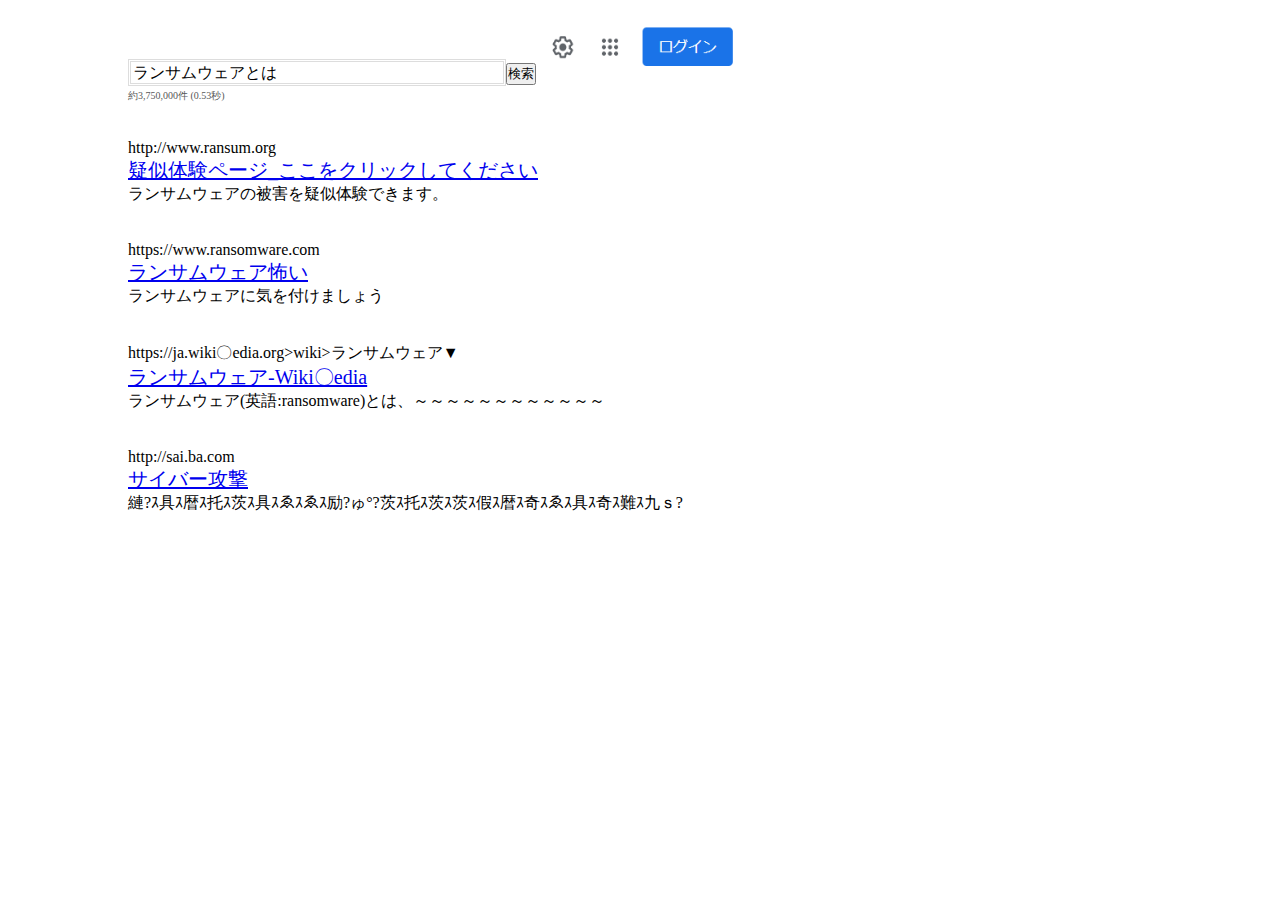
<file: sarch.html>
<!DOCTYPE html>
<html>
    <head>
        <meta charset="utf-8">
        <title>疑似体験_サーチ画面</title>
        
        <link rel="stylesheet" href="sarch.css">
        <link href="https://fonts.googleapis.com/css2?family=M+PLUS+1p:wght@800&display=swap" rel="stylesheet">
        <script src="https://ajax.googleapis.com/ajax/libs/jquery/3.1.1/jquery.min.js"></script>
        <script src="https://code.jquery.com/jquery-3.2.1.min.js"></script>
        <script src="http://ajax.googleapis.com/ajax/libs/jquery/1.9.1/jquery.min.js"></script>
        <script src="https://ajax.googleapis.com/ajax/libs/jquery/3.4.1/jquery.min.js"></script>
        <meta http-equiv="X-UA-Compatible" content="IE=edge" />
        <meta name="viewport" content="width=device-width,initial-scale=1" />
      </head>
      <hedder>
    <div class="center">
        <br>
      <p><span class="sarch_word">ランサムウェアとは　　　　　　　　　　　　　　</span><button>検索</button><img src="サーチ装飾.png" width="200" height="60" aligin="right"></p>
      
      </div>
    </hedder>
    <body>
      <div class="main">
        <p><font size="1" color="#585858">約3,750,000件 (0.53秒)</font></p><br><br>

        <p>http://www.ransum.org<br>
        <span class="a_font"><a href="#fake">疑似体験ページ_ここをクリックしてください</a></span><br>
        ランサムウェアの被害を疑似体験できます。</p><br><br>
        

        <p>https://www.ransomware.com<br>
        <span class="a_font"><a href="#fake">ランサムウェア怖い</a></span><br>
        ランサムウェアに気を付けましょう
        </p><br><br>

        <p>https://ja.wiki〇edia.org>wiki>ランサムウェア▼<br>
        <span class="a_font"><a href="#fake">ランサムウェア-Wiki〇edia</a></span><br>
            ランサムウェア(英語:ransomware)とは、～～～～～～～～～～～～
            </p><br><br>

            <p>http://sai.ba.com<br>
            <span class="a_font"><a href="#fake">サイバー攻撃</a></span><br>
                縺?ｽ具ｽ暦ｽ托ｽ茨ｽ具ｽゑｽゑｽ励?ゅ°?茨ｽ托ｽ茨ｽ茨ｽ假ｽ暦ｽ奇ｽゑｽ具ｽ奇ｽ難ｽ九ｓ?
                </p>
        </div>
    </body>

</html>
</file>
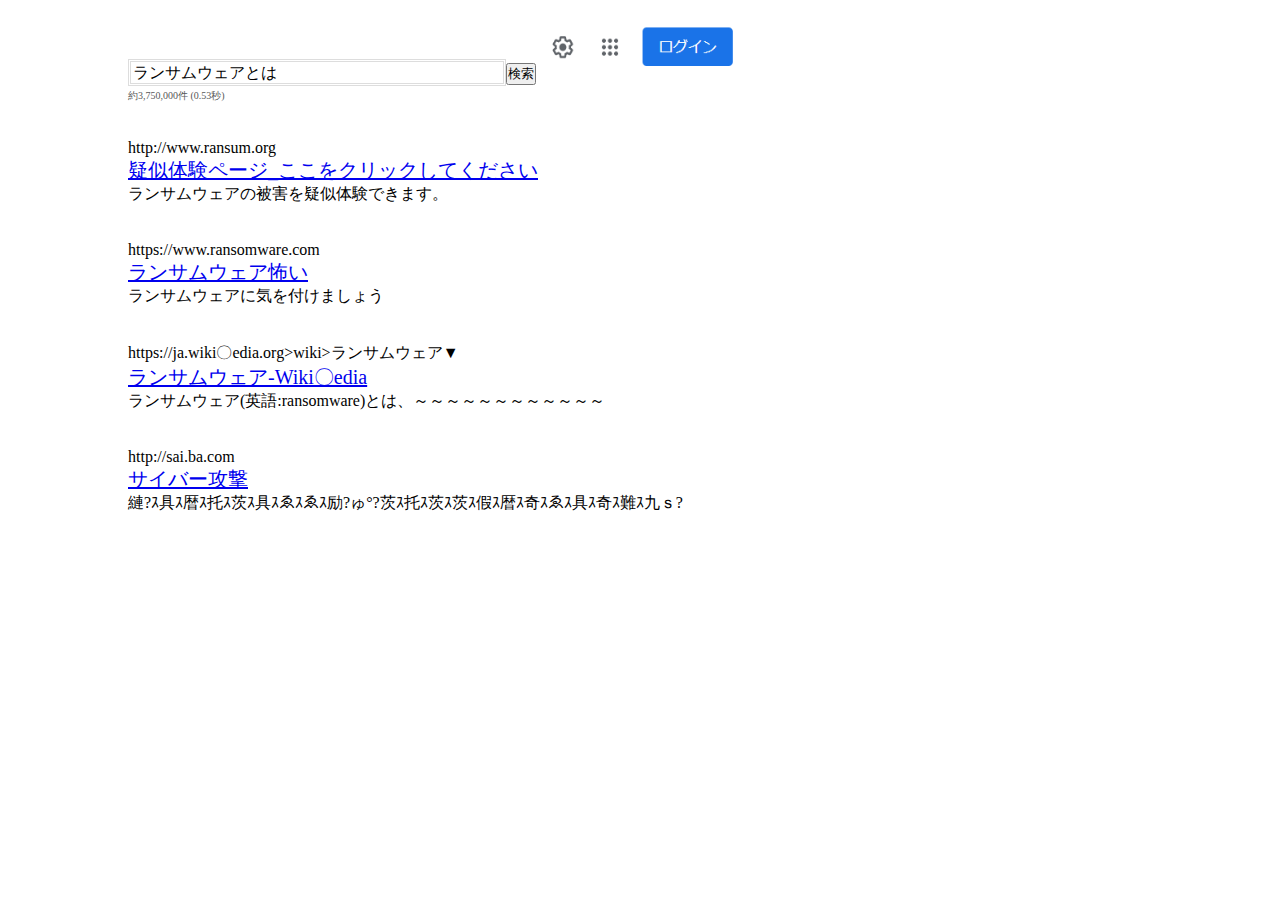
<file: search.html>
<!DOCTYPE html>
<html>
    <head>
        <meta charset="utf-8">
        <title>疑似体験_サーチ画面</title>
        
        <link rel="stylesheet" href="search.css">
        <link href="https://fonts.googleapis.com/css2?family=M+PLUS+1p:wght@800&display=swap" rel="stylesheet">
        <script src="https://ajax.googleapis.com/ajax/libs/jquery/3.1.1/jquery.min.js"></script>
        <script src="https://code.jquery.com/jquery-3.2.1.min.js"></script>
        <script src="http://ajax.googleapis.com/ajax/libs/jquery/1.9.1/jquery.min.js"></script>
        <script src="https://ajax.googleapis.com/ajax/libs/jquery/3.4.1/jquery.min.js"></script>
        <meta http-equiv="X-UA-Compatible" content="IE=edge" />
        <meta name="viewport" content="width=device-width,initial-scale=1" />
      </head>
      <hedder>
    <div class="center">
        <br>
      <p><span class="sarch_word">ランサムウェアとは　　　　　　　　　　　　　　</span><button>検索</button><img src="サーチ装飾.png" width="200" height="60" aligin="right"></p>
      
      </div>
    </hedder>
    <body>
      <div class="main">
        <p><font size="1" color="#585858">約3,750,000件 (0.53秒)</font></p><br><br>

        <p>http://www.ransum.org<br>
        <span class="a_font"><a href="#fake">疑似体験ページ_ここをクリックしてください</a></span><br>
        ランサムウェアの被害を疑似体験できます。</p><br><br>
        

        <p>https://www.ransomware.com<br>
        <span class="a_font"><a href="#fake">ランサムウェア怖い</a></span><br>
        ランサムウェアに気を付けましょう
        </p><br><br>

        <p>https://ja.wiki〇edia.org>wiki>ランサムウェア▼<br>
        <span class="a_font"><a href="#fake">ランサムウェア-Wiki〇edia</a></span><br>
            ランサムウェア(英語:ransomware)とは、～～～～～～～～～～～～
            </p><br><br>

            <p>http://sai.ba.com<br>
            <span class="a_font"><a href="#fake">サイバー攻撃</a></span><br>
                縺?ｽ具ｽ暦ｽ托ｽ茨ｽ具ｽゑｽゑｽ励?ゅ°?茨ｽ托ｽ茨ｽ茨ｽ假ｽ暦ｽ奇ｽゑｽ具ｽ奇ｽ難ｽ九ｓ?
                </p>
        </div>
    </body>

</html>
</file>
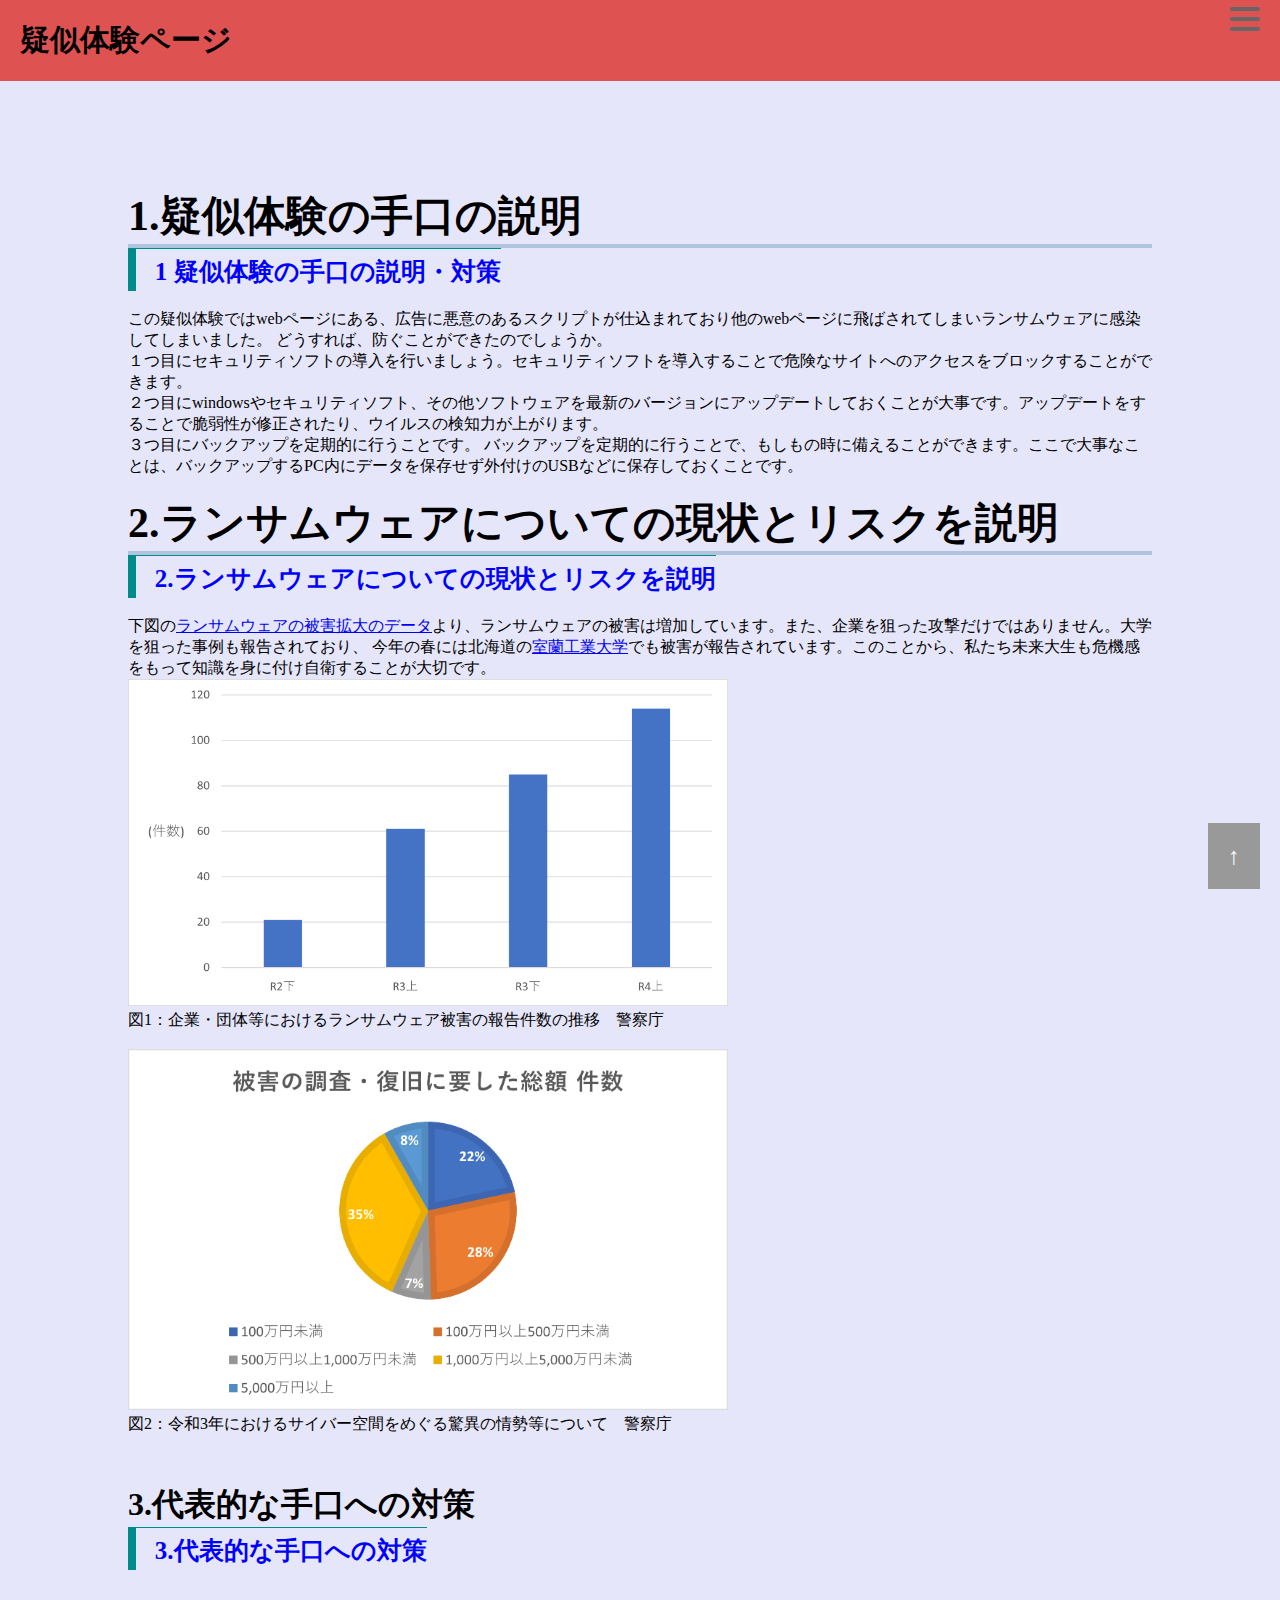
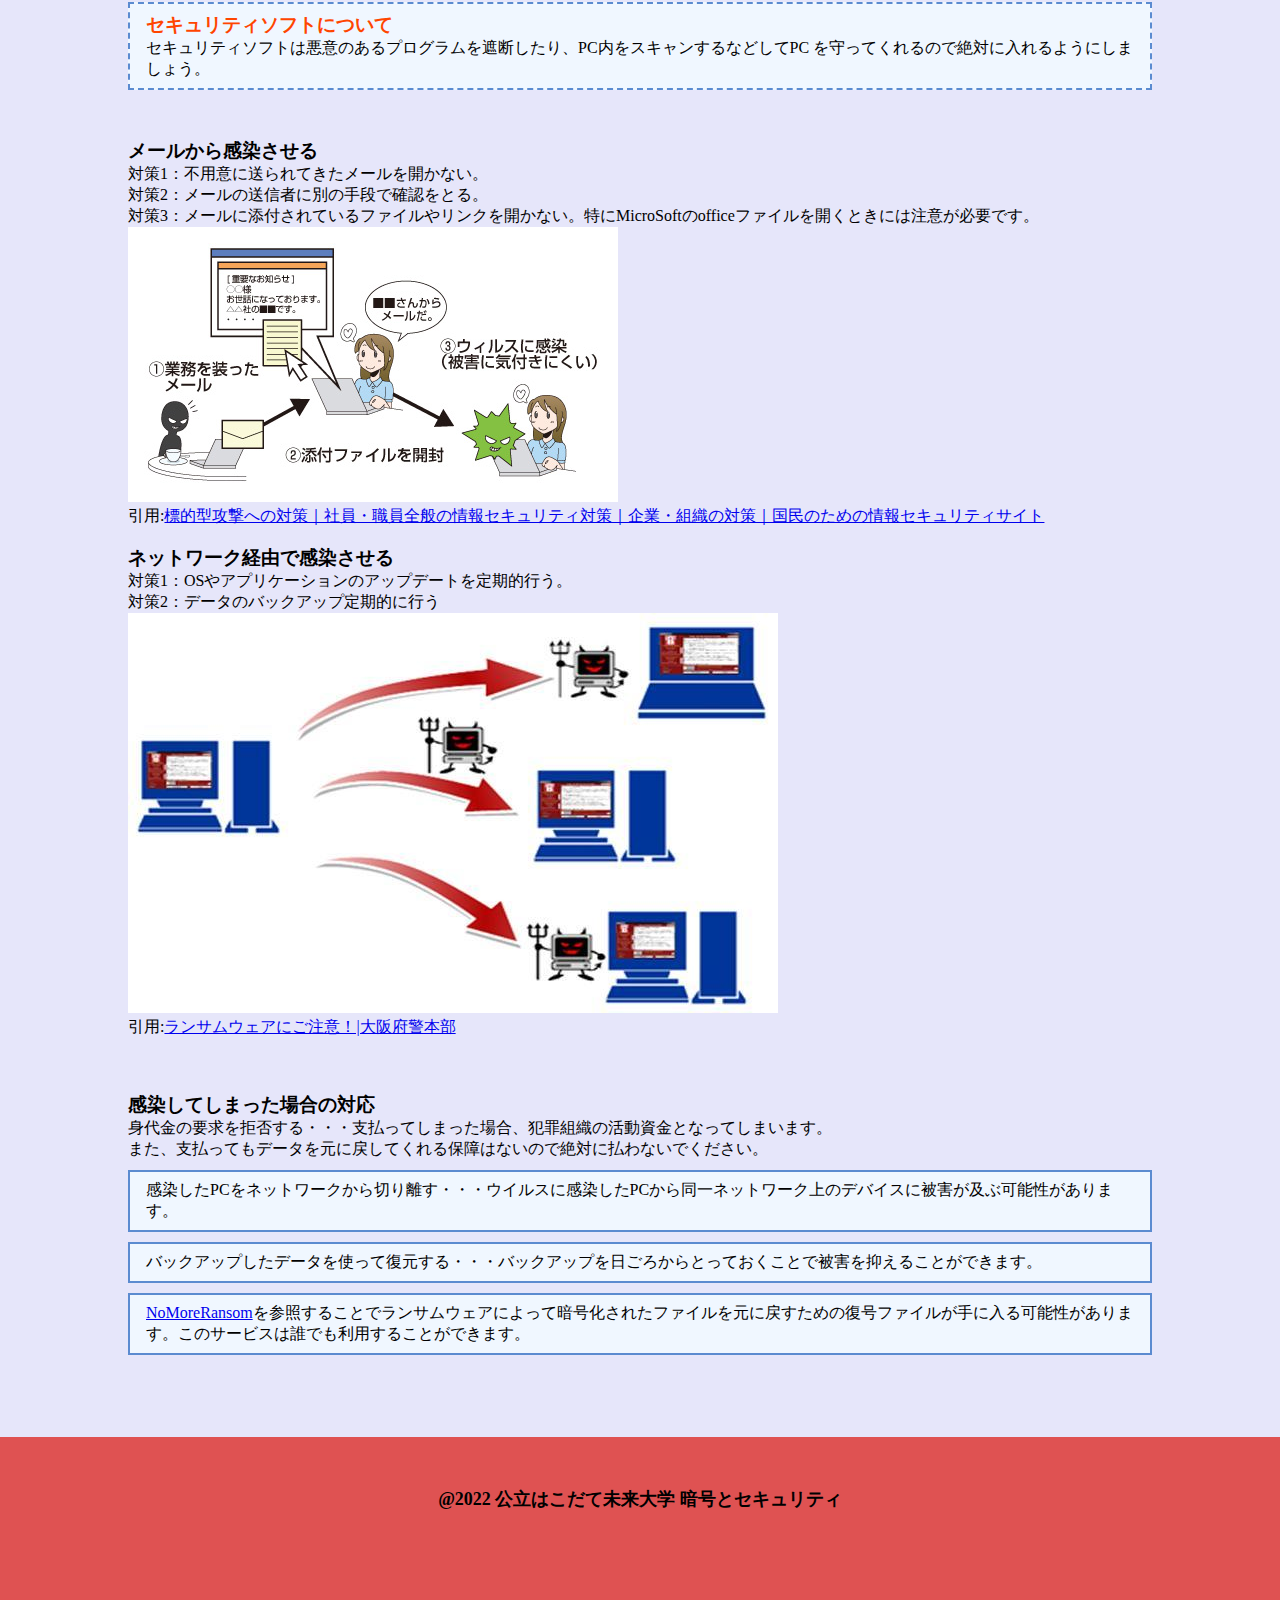
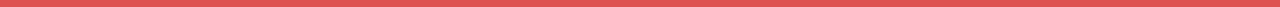
<file: taisaku.html>
<!DOCTYPE html>
<html lang="ja">
  <head>
    <meta charset="utf-8">
    <title>暗号とセキュリティ_ウイルス感染とその対策</title>
    
    <link rel="stylesheet" href="stylesheet.css">
    <script type="text/javascript" src="Top.js"></script>
    <link rel="stylesheet" href="Finish.css">
    <link href="https://fonts.googleapis.com/css2?family=M+PLUS+1p:wght@800&display=swap" rel="stylesheet">
    <script src="https://ajax.googleapis.com/ajax/libs/jquery/3.1.1/jquery.min.js"></script>
    <script src="https://code.jquery.com/jquery-3.2.1.min.js"></script>
    <script src="http://ajax.googleapis.com/ajax/libs/jquery/1.9.1/jquery.min.js"></script>
    <script src="https://ajax.googleapis.com/ajax/libs/jquery/3.4.1/jquery.min.js"></script>
    <meta http-equiv="X-UA-Compatible" content="IE=edge" />
    <meta name="viewport" content="width=device-width,initial-scale=1" />
  </head>

  
   <header>
      <div class="header-logo">疑似体験ページ</div>
      <div id="hamburger">
        <p class="btn-gNav">
          <span></span>
          <span></span>
          <span></span>
        </p>
        <nav id="gNav" class="">
          <ul class="gNav-menu">
	　　　<li><a class="active3" href="#about">Top</a></li>
            <li><a class="active" href="#Top">疑似体験Top</a></li>
            <li><a href="#one">1.疑似体験の手口の説明</a></li>
            <li><a href="#two">2.ランサムウェアについての現状とリスクの説明</a></li>
            <li><a href="#three">3.代表的なの手口の対策</a></li>
            <li><a class="active2" href="#about">クイズページへ</a></li>
          </ul>
        </nav>
      </div>
   </header>

   <body>
    <div class="one">
      <h1 id="one">1.疑似体験の手口の説明</h1>
      <span class="heading-1">1 疑似体験の手口の説明・対策</span><br><br>
      この疑似体験ではwebページにある、広告に悪意のあるスクリプトが仕込まれており他のwebページに飛ばされてしまいランサムウェアに感染してしまいました。


      どうすれば、防ぐことができたのでしょうか。<br>
	    １つ目にセキュリティソフトの導入を行いましょう。セキュリティソフトを導入することで危険なサイトへのアクセスをブロックすることができます。<br>
      ２つ目にwindowsやセキュリティソフト、その他ソフトウェアを最新のバージョンにアップデートしておくことが大事です。アップデートをすることで脆弱性が修正されたり、ウイルスの検知力が上がります。
      <br>３つ目にバックアップを定期的に行うことです。
	    バックアップを定期的に行うことで、もしもの時に備えることができます。ここで大事なことは、バックアップするPC内にデータを保存せず外付けのUSBなどに保存しておくことです。


      </span><br><br>
    </div>

    <div class="two">
        <h1 id="two">2.ランサムウェアについての現状とリスクを説明</h1>
        <span class="heading-1">2.ランサムウェアについての現状とリスクを説明</span><br><br>
        下図の<a href= "https://www.npa.go.jp/publications/statistics/cybersecurity/" >ランサムウェアの被害拡大のデータ</a>より、ランサムウェアの被害は増加しています。また、企業を狙った攻撃だけではありません。大学を狙った事例も報告されており、
        今年の春には北海道の<a href="https://muroran-it.ac.jp/guidance/info/post-40565/">室蘭工業大学</a>でも被害が報告されています。このことから、私たち未来大生も危機感をもって知識を身に付け自衛することが大切です。<br>
        
        <img src="rannsamuhigai.png"width="600" height="300">
        <br>図1：企業・団体等におけるランサムウェア被害の報告件数の推移　警察庁
	<br>
	<br>
	<img src="ランサム被害.png" width="600" height="300"><br>
	図2：令和3年におけるサイバー空間をめぐる驚異の情勢等について　警察庁
        
      </div>
 
  
    <div class="three">
      <h1 id="three">3.代表的な手口への対策 </h1>
      <span class="heading-1">3.代表的な手口への対策 </span><br>

      <div class="box6">
      <font color="orangered"><strong><h3>セキュリティソフトについて</h3></strong></font>
      
      セキュリティソフトは悪意のあるプログラムを遮断したり、PC内をスキャンするなどしてPC
      を守ってくれるので絶対に入れるようにしましょう。
      </div>
      
      <h3>メールから感染させる</h3> 
      対策1：不用意に送られてきたメールを開かない。<br>
      対策2：メールの送信者に別の手段で確認をとる。<br>
      対策3：メールに添付されているファイルやリンクを開かない。特にMicroSoftのofficeファイルを開くときには注意が必要です。
      <br>
      <img src="rannsom2.jpg">
      <br>
      引用:<a href="https://www.soumu.go.jp/main_sosiki/joho_tsusin/security/business/staff/05.html">標的型攻撃への対策｜社員・職員全般の情報セキュリティ対策｜企業・組織の対策｜国民のための情報セキュリティサイト</a>
      <br><br>
  
      <h3>ネットワーク経由で感染させる</h3> 
      対策1：OSやアプリケーションのアップデートを定期的行う。<br>
      対策2：データのバックアップ定期的に行う<br>
      
      <img src="rannsom3.jpg">
      <br>
      引用:<a href="https://www.police.pref.osaka.lg.jp/seikatsu/saiba/cyber_cyuikanki/6936.html">ランサムウェアにご注意！|大阪府警本部</a>
      <br><br>



      <br><br>
  
      <h3>感染してしまった場合の対応</h3>
      
      身代金の要求を拒否する・・・支払ってしまった場合、犯罪組織の活動資金となってしまいます。<br>
      また、支払ってもデータを元に戻してくれる保障はないので絶対に払わないでください。<br>
      <div class="box7">感染したPCをネットワークから切り離す・・・ウイルスに感染したPCから同一ネットワーク上のデバイスに被害が及ぶ可能性があります。</div> 

      <div class="box7">バックアップしたデータを使って復元する・・・バックアップを日ごろからとっておくことで被害を抑えることができます。</div>

      <div class="box7"><a href="https://www.nomoreransom.org/">NoMoreRansom</a>を参照することでランサムウェアによって暗号化されたファイルを元に戻すための復号ファイルが手に入る可能性があります。このサービスは誰でも利用することができます。</div>

      <br><br>
    
      </span>
      </span><br><br>
    </div>
    
  
  
<script>
      $('.active3').click(function() {
        location.href = "index.html"
      });
    </script>
  
    <script>
      $('.active').click(function() {
        location.href = "GiziTop.html"
      });
    </script>
  
    <script>
      $('.active2').click(function() {
        location.href = "quiz_2022.html"
      });
    </script>
    <script src="https://code.jquery.com/jquery-3.4.1.js" integrity="sha256-WpOohJOqMqqyKL9FccASB9O0KwACQJpFTUBLTYOVvVU=" crossorigin="anonymous"></script>
    <script type="text/javascript" src="Finish.js"></script>
  
    <div class="footer">
      @2022 公立はこだて未来大学 暗号とセキュリティ
    </div>
    <div id="page_top"><a href="#">↑</a></div>
  
  </body>
  
  </html>
</file>
<file: arasuzi.css>
html, body {
    /* width: 100%;
    height: 100%;
    margin-bottom: 0; */
    height: 100%;
    /* background-image: url("epilogue.jpg");*/
    /*background-color: rgb(255, 255, 255);*/
    padding: 0px;
    margin-bottom: 0px;
    padding-bottom: 0px;
    /* background: rgba(0, 0, 0, 0.1); */
  }

  .btn {
    background-color: #d7ec7a00;
    padding-bottom: 30px;
    text-align: center;
    color: black;
    padding-top: 10px;
    font-weight: 800;
    margin-top: 20px;
    position: absolute;
    left: 40%;
    font-size: 24px;
    width: 22%;
    height: 10%;
  }
.btn:hover{
color: #F00;
}

.bg_pattern {
  position: fixed;
  top: 0;
  left: 0;
  width: 100vw;
  height: 100vh;
  opacity: 0.4;
  z-index: -1;
}
.Polka_v2 {
  background-image:  radial-gradient(#ffc107 2px, transparent 2px), radial-gradient(#ffc107 2px, #ffffff 2px);
  background-size: 40px 40px;
  background-position: 0 0,20px 20px;
}
</file>
<file: stylesheet.css>
/* クイズ班メインページのためのstylesheet */

/* ブラウザが勝手につける余白のリセット */
* {
  margin: 0;
  padding: 0;
}

body {
  font-family: "Avenir Next";
  padding-top: 80px;
  background-color: #e6e6fa;
}

/* 箇条書きの点を消している */
li {
  list-style: none;
}

header {
  top: 0px;
  background-color: #df5252;
  display: flex;
  position: fixed;
  width: 100%;
  align-items: center;
}

.header-logo {
  font-size: 30px;
  font-weight: bold;
  display: inline-block;
  padding: 20px 40px 20px 20px;
}

.header-nav {
  margin-left: auto;
}

.header-nav-menu {
  display: flex;
}

.header-nav-menu-item {
  font-weight: bold;
}

.header-nav-menu-item a {
    text-decoration: none;
    color: #333;
    padding: 0;
    margin: 10px;
}

.header-nav-menu-item a:hover{
    border-bottom: 2px solid #FF7A37; /* 下線の太さや色を指定します */
}

.main {
  max-width: 850px;
  margin: 0 auto;
  padding: 40px 20px;
  box-sizing: border-box;
  background-color: #e6e6fa;
}

.main-title {
  padding: 10px;
  text-align: center;
  font-size: 42px;
  font-weight: bolder;
}

.main-description {
  font-size: 19px;
}

.main-description strong{
  color: red;
}

.main-mokuji {
  font-size: 19px;
  display: inline-block;
  margin: 2em auto;
  padding: 1rem;
  background-color: #f2f2f2;
  box-shadow: 0 0 5px 1px #ccc;
}

.main-mokuji ul {
  margin-left: 1rem;
  text-indent: -1rem;
}

.main-mokuji a {
  text-decoration: none;
}

.main-mokuji a:hover {
  color: #ff0000;
}

.main-sentence a {
  text-decoration: none;
}

.main-sentence a:hover {
  color: #ff0000;
}

.heading-1 {
  display: inline-block;
  font-size: 25px;
  font-weight: 900;
  color: #0000ff;
  padding: .25em 0 .10em .75em;
  border-left: 8px solid #008b8b;
  border-top: 1px solid #008b8b;
}

.heading-2 {
  display: inline-block;
  font-size: 22px;
  font-weight: 900;
  color: #0000ff;
  padding: .25em 0 .10em .75em;
  border-left: 8px solid #008b8b;
}

.heading-3 {
  font-size: 19px;
  font-weight: 800;
  text-decoration: underline;
}

.heading-4 {
  font-size: 19px;
  font-weight: 800;
}

.annotation {
  font-size: 16px;
}

.typeOfVirus a {
  font-size: 23px;
}

.main-sentence {
  font-size: 19px;
}

.main-securitySoftQuiz {
  font-size: 19px;
}

.a_buttons_parent {
  text-align: center;
}

.a_button {
  display: inline-block;
  padding: 16px 24px;
  text-decoration: none;
  border: 1px;
  background: #5e5;
  color: #fff;
  font-weight: bold;
  box-shadow: 0px 2px 4px #575;
  transition: box-shadow .3s;
}

.a_button:hover {
  box-shadow: 0px 4px 8px #575;
}

/*ここから追加のコード*/
summary {
  cursor: pointer;
}
details {
  margin: 14px;
  padding: 10px;
  width: 80px;
}
#pattern1 {
  font-size: 19px;
  background-color:#EEEEEE;
  width:750px;
  box-shadow: 1px 1px 5px #ccc;
}

.footer {
  background-color: #20b2aa;
  color: #ffffff;
  height: 70px;
  text-align: center;
  padding: 50px;
}
</file>
<file: Finish.css>
html {
  scroll-behavior: smooth;
  overflow-x: hidden;
  scroll-behavior: smooth;
  /* scroll-padding-top: "被ってるpx(高さ)" */
  scroll-padding-top: 110px;
}

@media screen and (max-width:480px) {
  html{
    scroll-behavior: smooth;
    overflow-x: hidden;
    scroll-behavior: smooth;
    /* scroll-padding-top: "被ってるpx(高さ)" */
    scroll-padding-top: 70px;
    }
  }

body {
  overflow-x: hidden;
}

header {
  top: 0;
  z-index: 2;
  overflow-x: hidden;
}

/*------------ヘッダーの設定------------*/
.site-header {
  /*ヘッダーの背景、ヘッダーの大本*/
  background-color: #def7ff;
  width: 200%;
  position: fixed;
  overflow-x: hidden;
}

.rapper site-header__wrapper {
  background-color: #1b2538;
  line-height: 0;
  display: flex;
}

.brand {
  /*ヘッダータイトル設定*/
  font-weight: bold;
  font-size: 26px;
  color: #000000;
  /*黒*/
  text-decoration: none;
  /*アンダーライン削除*/
}

/*
.Bar {
  /*メニューバー大本の設定*/
/*
  list-style-type: none;
  overflow: hidden;
  background-color: #1b2538;
  display: flex;
}
.Bar li {
  float: left;
  border-right: 1px solid #bbbbbb;
  border-left: 1px solid #bbbbbb;
  display: flex;
}
.Bar li:last-child {
  border-right: none;
}
.Bar li a {
  /*メニューバーの文字設定*/
/*
  display: block;
  color: white;
  text-align: center;
  padding: 14px 16px;
  text-decoration: none;
  float: left;
}
.Bar li a:hover:not(.active) {
  background-color: #a9bce2;
}
.Bar .active {
  background-color: #da3c41;
}
*/
#hamburger .btn-gNav {
  position: fixed;
  margin-top: -13px;
  top: 20px;
  right: 20px;
  width: 30px;
  height: 24px;
  z-index: 3;
  box-sizing: border-box;
  cursor: pointer;
  -webkit-transition: all 400ms;
  transition: all 400ms;
}

#hamburger .btn-gNav span {
  position: absolute;
  width: 100%;
  height: 4px;
  background: #666;
  border-radius: 10px;
  -webkit-transition: all 400ms;
  transition: all 400ms;
}

#hamburger .btn-gNav span:nth-child(1) {
  top: 0;
}

#hamburger .btn-gNav span:nth-child(2) {
  top: 10px;
}

#hamburger .btn-gNav span:nth-child(3) {
  top: 20px;
}

#hamburger .btn-gNav.open span:nth-child(1) {
  background: #fff;
  top: 6px;
  -webkit-transform: rotate(-45deg);
  -moz-transform: rotate(-45deg);
  transform: rotate(-45deg);
}

#hamburger .btn-gNav.open span:nth-child(2), #hamburger .btn-gNav.open span:nth-child(3) {
  top: 6px;
  background: #fff;
  -webkit-transform: rotate(45deg);
  -moz-transform: rotate(45deg);
  transform: rotate(45deg);
}

#gNav {
  position: fixed;
  overflow: auto;
  top: 0;
  right: -100%;
  width: 100%;
  height: 100%;
  background: #444;
  font-size: 18px;
  box-sizing: border-box;
  z-index: 2;
  padding-top: 20px;
  padding-right: 75px;
  transition: .3s;
  z-index: 0;
  text-align: center;
}

#gNav.open {
  right: 0px;
  text-align: center;
}

.gNav-menu {
  /*↓これやると、逆にメニュー起動しない*/
  pointer-events: none;
}

#gNav .gNav-menu {
  width: 100%;
  height: 100%;
  display: flex;
  flex-direction: column;
  text-align: center;
  z-index: 0;
  text-align: center;
  /*justify-content: center;*/
}

.gNav-menu li {
}

#gNav .gNav-menu li {
  display: block;
  padding: 20px px;
  text-decoration: none;
  padding-bottom: 60px;
}

#gNav .gNav-menu li a {
  color: #ddd;
  text-align: center;
  pointer-events: auto;
  text-decoration: none;
  font-size: 17.5px;

}

.gNav-menu a {
  text-align: center;
  text-decoration: none;
}

/*------------ヘッダーの設定(PCバージョン)------------*/
@media screen and (min-width: 2000px) {
  .brand {
    /*ヘッダータイトル設定*/
    font-weight: bold;
    font-size: 40px;
    color: #000000;
    /*黒*/
    text-decoration: none;
    /*アンダーライン削除*/
  }

  .btn-gNav {
    display: none;
  }

  #gNav {
    position: fixed;
    margin-top: 56px;
    top: 0;
    right: 0;
    height: 50px;
  }

  #gNav .gNav-menu {
    display: flex;
    flex-direction: row;
    width: 100%;
    height: 100%;
    position: fixed;
    top: 0;
    right: 0;
    padding-left: 50px;
    margin-top: 66px;
  }

  #gNav .gNav-menu li {
    padding-top: 5px;
  }
}
}

/*------------ヘッダーの設定(スマホバージョン)------------*/
@media screen and (max-width:480px) {
  .site-header {
    /*ヘッダーの背景、ヘッダーの大本*/
    background-color: #def7ff;
    width: 100%;
  }

  #gNav .gNav-menu li a {
    color: #ddd;
    text-align: center;
    pointer-events: auto;
    text-decoration: none;
  }

  .gNav-menu a {
    text-align: center;
    text-decoration: none;
  }

  .rapper site-header__wrapper {
    background-color: #1b2538;
  }

  .brand {
    /*ヘッダータイトル設定*/
    font-weight: bold;
    font-size: 28px;
    color: #000000;
    /*黒*/
    text-decoration: none;
    /*アンダーライン削除*/
  }

  .gNav-menu {
    /*↓これやると、逆にメニュー起動しない*/
    pointer-events: none;
  }

  /*
  .Bar {
    /*メニューバー大本の設定*/
  /*
    list-style-type: none;
    margin: 0;
    padding: 0;
    overflow: hidden;
    background-color: #1b2538;
  }
  .Bar li {
    float: left;
    border-right: 1px solid #bbbbbb;
    border-left: 1px solid #bbbbbb;
  }
  .Bar li:last-child {
    border-right: none;
  }
  .Bar li a {
    /*メニューバーの文字設定*/
  /*
    display: block;
    color: white;
    text-align: center;
    padding: 10px 12px;
    text-decoration: none;
    float: left;
    font-size: 12px;
  }
  .Bar li a:hover:not(.active) {
    background-color: #a9bce2;
  }
  .Bar .active {
    background-color: #da3c41;
  }
  */
}

/*------------『疑似体験振り返り』の設定------------*/
.one {
  padding: 3em 10% 0;
}

.one .p1 p {
  font-size: 18px;
  font-family: "メイリオ", "Meiryo";
  font-weight: bold;
}

.one p {
  /*div one におけるpタグの設定*/
  font-size: 18px;
  font-family: "メイリオ", "Meiryo";
  font-weight: bold;
}

.one h1 {
  /*『①フィッシングの対策』についての設定*/
  font-size: 42px;
  border-bottom: 4px solid #b0c4de;
  margin-top: 60px;
}

.one .one_a {
  padding: 0 0 0.5em;
}

.one .one_a p {
  font-size: 24px;
  font-family: "游ゴシック", "Yu Gothic";
  font-weight: bold;
}

.box17 {
  margin: 4em 0;
  position: relative;
  padding: 1.5em 2.5em;
  border-top: solid 2px black;
  border-bottom: solid 2px black;
}

.box17:before, .box17:after {
  content: '';
  position: absolute;
  top: -10px;
  width: 2px;
  height: -webkit-calc(100% + 20px);
  height: calc(100% + 20px);
  background-color: black;
}

.box17:before {
  left: 10px;
}

.box17:after {
  right: 10px;
}

.box17 p {
  font-size: 28px;
  margin: 0;
  padding: 0;
  text-align: center;
}

.one .zero_img {
  text-align: center;
  width: 100%;
}

.one .zero_2_img {
  text-align: center;
  width: 100%;
}


.one .zero_2_img img {
  text-align: center;
  width: 840px;
  height: auto;
  border: 2px solid #000000;
}

.one .Title p {
  text-align: center;
  padding-bottom: 2em;
}

.one .box29 {
  /*ポイントボックスについての設定*/
  margin: 0 5em 0;
  background: #dcefff;
}

.one .box29 .box-title {
  /*ボックスの『Point』に関しての設定*/
  font-size: 1.2em;
  background: #5fb3f5;
  text-align: center;
  color: #FFF;
  font-weight: bold;
  letter-spacing: 0.05em;
}

.one .box29 p {
  /*ポイントボックスの文字についての設定*/
  font-size: 24px;
  padding: 10px;
  margin: 0;
  text-align: center;
}

.three .box6 {
  /*点線のボックスの設定*/
  padding: 0.5em 1em;
  margin: 2em 0 3em 0;
  background: #f0f7ff;
  border: dashed 2px #5b8bd0;
  /*点線*/
}

.three .box6 p {
  /*点線のボックスの文字設定*/
  margin: 0;
  padding: 0;
}

.three .box7 {
  /*点線のボックスの設定*/
  padding: 0.5em 1em;
  margin: 1% 0;
  background: #f0f7ff;
  border: solid 2px #5b8bd0;
  /*点線*/
}

.three .box7 p {
  /*点線のボックスの文字設定*/
  margin: 0;
  padding: 0;
}

.one .sono p {
  font-size: 48px;
  text-align: center;
}

.one .Point h2 {
  position: relative;
  padding: 0.25em 0;
  font-size: 24px;
}

.one .Point h2:after {
  content: "";
  display: block;
  height: 4px;
  background: -webkit-linear-gradient(to right, rgb(230, 90, 90), transparent);
  background: linear-gradient(to right, rgb(230, 90, 90), transparent);
}

.one .Point p {
  font-size: 18px;
  font-family: "メイリオ", "Meiryo";
  font-weight: bold;
}

/*------------『疑似体験振り返り』の設定(スマホバージョン)------------*/
@media screen and (max-width:480px) {
  .one {
    padding: 0em 10% 0;
  }

  .one p {
    /*div one におけるpタグの設定*/
    font-size: 18px;
    font-family: "メイリオ", "Meiryo";
    font-weight: bold;
  }

  .one h1 {
    /*『①フィッシングの対策』についての設定*/
    font-size: 24px;
    border-bottom: 4px solid #b0c4de;
    padding-top: 30px;

  }

  .one .p1 p {
    font-size: 14px;
    font-family: "メイリオ", "Meiryo";
    font-weight: bold;
  }

  .one .one_a {
    padding: 0 0 0.5em;
  }

  .one .one_a p {
    font-size: 24px;
    font-family: "游ゴシック", "Yu Gothic";
    font-weight: bold;
  }

  .box17 {
    margin: 4em 0;
    position: relative;
    padding: 1.5em 2.5em;
    border-top: solid 2px black;
    border-bottom: solid 2px black;
  }

  .box17:before, .box17:after {
    content: '';
    position: absolute;
    top: -10px;
    width: 2px;
    height: -webkit-calc(100% + 20px);
    height: calc(100% + 20px);
    background-color: black;
  }

  .box17:before {
    left: 10px;
  }

  .box17:after {
    right: 10px;
  }

  .box17 p {
    font-size: 12px;
    margin: 0;
    padding: 0;
    text-align: center;
  }

  .one .zero_img {
    text-align: center;
  }

  .one .zero_img img {
    text-align: center;
    width: 100%;
  }

  .one .Title p {
    text-align: center;
    padding-bottom: 2em;
    font-size: 9px;
  }

  .one .box29 {
    /*ポイントボックスについての設定*/
    margin: 0 0em 0;
    background: #dcefff;
  }

  .one .box29 .box-title {
    /*ボックスの『Point』に関しての設定*/
    font-size: 1.2em;
    background: #5fb3f5;
    text-align: center;
    color: #FFF;
    font-weight: bold;
    letter-spacing: 0.05em;
  }

  .one .box29 p {
    /*ポイントボックスの文字についての設定*/
    font-size: 14px;
    padding: 5px;
    margin: 0;
    text-align: center;
  }

  .one .box6 {
    /*点線のボックスの設定*/
    padding: 0.5em 1em;
    margin: 2em 0 0 0;
    background: #f0f7ff;
    border: dashed 2px #5b8bd0;
    /*点線*/
  }

  .one .box6 p {
    /*点線のボックスの文字設定*/
    margin: 0;
    padding: 0;
    font-size: 12px;
  }

  .one .p2 p {
    font-size: 14px;
    font-family: "メイリオ", "Meiryo";
    font-weight: bold;
  }

  .one .sono p {
    font-size: 22px;
    text-align: center;
  }

  .one .Point h2 {
    position: relative;
    padding: 0.25em 0;
    font-size: 18px;
  }

  .one .Point h2:after {
    content: "";
    display: block;
    height: 4px;
    background: -webkit-linear-gradient(to right, rgb(230, 90, 90), transparent);
    background: linear-gradient(to right, rgb(230, 90, 90), transparent);
  }

  .one .Point p {
    font-size: 12px;
    font-family: "メイリオ", "Meiryo";
    font-weight: bold;
  }
}

@media screen and (min-width: 1240px) {
}

/*------------『フィッシングの対策』の設定------------*/
/*-----------1つ目項目の設定-----------*/
.two {
  padding: 0em 10% 0;
}

.two p {
  /*div one におけるpタグの設定*/
  font-size: 18px;
  font-family: "メイリオ", "Meiryo";
  font-weight: bold;
}

.two h1 {
  /*『①フィッシングの対策』についての設定*/
  font-size: 42px;
  border-bottom: 4px solid #b0c4de;
  /*
  margin-top: 50px;
  */
}

.two .two_a {
  padding: 0 0 0.5em;
}

.two .two_a p {
  font-size: 24px;
  font-family: "游ゴシック", "Yu Gothic";
  font-weight: bold;
}

.two .box6 {
  /*点線のボックスの設定*/
  padding: 0.5em 1em;
  margin: 4em 0;
  background: #f0f7ff;
  border: dashed 2px #5b8bd0;
  /*点線*/
}

.two .box6 p {
  /*点線のボックスの文字設定*/
  margin: 0;
  padding: 0;
}

.two .point_1 {
  /*画像とポイントに関しての設定*/
  display: flex;
  justify-content: center;
  /* 水平方向 */
  align-items: center;
  /* 垂直方向 */
}

.two .one_img {
  /*Ⅰの画像についての設定～その１～*/
  text-align: left;
  padding: 0 2em 0 1em;
}

.two .one_img img {
  /*Ⅰの画像についての設定～その２～*/
  width: 120%;
  /* 横幅を割合で指定 */
  height: auto;
}

.two .box29 {
  /*ポイントボックスについての設定*/
  margin: 0 5em 0;
  background: #dcefff;
}

.two .box29 .box-title {
  /*ボックスの『Point』に関しての設定*/
  font-size: 1.2em;
  background: #5fb3f5;
  text-align: center;
  color: #FFF;
  font-weight: bold;
  letter-spacing: 0.05em;
}

.two .box29 p {
  /*ポイントボックスの文字についての設定*/
  padding: 10px;
  margin: 0;
}

/*-----------２つ目項目の設定-----------*/
.two .point_2 {
  /*画像とポイントに関しての設定*/
  display: flex;
  justify-content: center;
  /* 水平方向 */
  align-items: center;
  /* 垂直方向 */
}

.two .two_img {
  /*Ⅱの画像についての設定～その１～*/
  text-align: left;
  padding: 0 5em 0 1em;
}

.two .two_img img {
  /*Ⅱの画像についての設定～その１～*/
  width: 220%;
  /* 横幅を割合で指定 */
  height: auto;
}

/*-----------３つ目項目の設定-----------*/
.two .point_3 {
  /*画像とポイントに関しての設定*/
  display: flex;
  justify-content: center;
  /* 水平方向 */
  align-items: center;
  /* 垂直方向 */
}

.two .three_img {
  /*Ⅲの画像についての設定～その１～*/
  text-align: left;
}

.two .three_img img {
  /*Ⅲの画像についての設定～その１～*/
  width: 90%;
  /* 横幅を割合で指定 */
  height: auto;
}

/*------------『フィッシングの対策』の設定(スマホバージョン)------------*/
@media screen and (max-width:480px) {
  .two {
    padding: 3em 10% 0;
  }

  .two p {
    /*div one におけるpタグの設定*/
    font-size: 18px;
    font-family: "メイリオ", "Meiryo";
    font-weight: bold;
  }

  .two h1 {
    /*『①フィッシングの対策』についての設定*/
    font-size: 24px;
    border-bottom: 4px solid #b0c4de;
  }

  .two .two_a {
    padding: 0 0 0.5em;
  }

  .two .two_a p {
    font-size: 24px;
    font-family: "游ゴシック", "Yu Gothic";
    font-weight: bold;
  }

  .two .box6 {
    /*点線のボックスの設定*/
    padding: 0.5em 1em;
    margin: 4em 0;
    background: #f0f7ff;
    border: dashed 2px #5b8bd0;
    /*点線*/
  }

  .two .box6 p {
    /*点線のボックスの文字設定*/
    margin: 0;
    padding: 0;
    font-size: 12px;
  }

  .two .point_1 {
    /*画像とポイントに関しての設定*/
    display: flex;
    justify-content: center;
    /* 水平方向 */
    align-items: center;
    /* 垂直方向 */
  }

  .two .one_img {
    /*Ⅰの画像についての設定～その１～*/
    text-align: left;
    padding: 0 2em 0 1em;
  }

  .two .one_img img {
    /*Ⅰの画像についての設定～その２～*/
    width: 120%;
    /* 横幅を割合で指定 */
    height: auto;
  }

  .two .box29 {
    /*ポイントボックスについての設定*/
    margin: 0 0em 0;
    background: #dcefff;
  }

  .two .box29 .box-title {
    /*ボックスの『Point』に関しての設定*/
    font-size: 1.2em;
    background: #5fb3f5;
    text-align: center;
    color: #FFF;
    font-weight: bold;
    letter-spacing: 0.05em;
  }

  .two .box29 p {
    /*ポイントボックスの文字についての設定*/
    padding: 10px;
    margin: 0;
    font-size: 14px;
  }

  /*-----------２つ目項目の設定-----------*/
  .two .point_2 {
    /*画像とポイントに関しての設定*/
    display: flex;
    justify-content: center;
    /* 水平方向 */
    align-items: center;
    /* 垂直方向 */
  }

  .two .two_img {
    /*Ⅱの画像についての設定～その１～*/
    text-align: left;
    padding: 0 5em 0 1em;
  }

  .two .two_img img {
    /*Ⅱの画像についての設定～その１～*/
    width: 220%;
    /* 横幅を割合で指定 */
    height: auto;
  }

  /*-----------３つ目項目の設定-----------*/
  .two .point_3 {
    /*画像とポイントに関しての設定*/
    display: flex;
    justify-content: center;
    /* 水平方向 */
    align-items: center;
    /* 垂直方向 */
  }

  .two .three_img {
    /*Ⅲの画像についての設定～その１～*/
    text-align: left;
  }

  .two .three_img img {
    /*Ⅲの画像についての設定～その１～*/
    width: 90%;
    /* 横幅を割合で指定 */
    height: auto;
  }
}

/*------------『他のサイバー攻撃について』の設定------------*/
.three {
  /*『②他のサイバー攻撃について』の全体についての設定*/
  padding: 3em 10% 0;
}

.three h2 {
  /*『②他のサイバー攻撃について』のタイトルについての設定*/
  font-size: 42px;
  border-bottom: 4px solid #b0c4de;
  /*
  margin-top: 110px;
  */
}

.three label {
  /*『②他のサイバー攻撃について』のタグについての設定*/
  display: block;
  padding: 24px;
  color: #000000;
  font-weight: bold;
  /*一般的な太字の太さです。（数値で700を指定した場合と同じ）*/
  background: #00FFFF;
  cursor: pointer;
  text-align: center;
  font-size: 28px;
  transition: background 1s;
  box-shadow: 7px 7px #00FF00;
  /*カーソルアイコンが指し指になる*/
}

.three label :after {
  background: #00479d;
  box-sizing: border-box;
  content: '\f067';
  display: block;
  font-family: "Font Awesome 5 Free";
  height: 52px;
  padding: 10px 20px;
  position: absolute;
  right: 0;
  top: 0px;
}

.three input[type="checkbox"] {
  /*『②他のサイバー攻撃について』のタグCLICKについての設定*/
  display: none;
}

.three .content {
  /*『②他のサイバー攻撃について』のタグについての設定*/
  height: 0;
  padding: 0;
  overflow: hidden;
  margin-bottom: 10px;
  border: 1px solid #ccc;
  font-family: "游ゴシック", "Yu Gothic";
}

.three .content {
  /*『②他のサイバー攻撃について』のタグについての設定*/
  font-size: 18px;
  font-family: "游ゴシック", "Yu Gothic";
}

.three .content span {
  /*『②他のサイバー攻撃について』のタグについての設定*/
  font-size: 22px;
  font-family: 'M PLUS 1p', sans-serif;
  color: red;
}

.switch:checked+.content {
  height: auto;
  padding: 8px;
  background: #f7f7f7;
}

.three label:hover {
  color: #FF0000;
  font-weight: bold;
  background-color: #00FF00;
  box-shadow: 1px 1px #00FF00;
}

/*------------『他のサイバー攻撃について』の設定(スマホバージョン)------------*/
@media screen and (max-width:480px) {
  .three {
    /*『②他のサイバー攻撃について』の全体についての設定*/
    padding: 3em 10% 0;
  }

  .three h2 {
    /*『②他のサイバー攻撃について』のタイトルについての設定*/
    font-size: 24px;
    border-bottom: 4px solid #b0c4de;
    /*
    padding-top: 50px;
    */
  }

  .three label {
    /*『②他のサイバー攻撃について』のタグについての設定*/
    display: block;
    padding: 24px;
    color: #000000;
    font-weight: bold;
    /*一般的な太字の太さです。（数値で700を指定した場合と同じ）*/
    background: #00FFFF;
    cursor: pointer;
    text-align: center;
    font-size: 28px;
    transition: background 1s;
    /*カーソルアイコンが指し指になる*/
  }

  .three input[type="checkbox"] {
    /*『②他のサイバー攻撃について』のタグCLICKについての設定*/
    display: none;
  }

  .three .content {
    /*『②他のサイバー攻撃について』のタグについての設定*/
    height: 0;
    padding: 0;
    overflow: hidden;
    margin-bottom: 10px;
    border: 1px solid #ccc;
    font-family: "游ゴシック", "Yu Gothic";
  }

  .three .content {
    /*『②他のサイバー攻撃について』のタグについての設定*/
    font-size: 18px;
    font-family: "游ゴシック", "Yu Gothic";
  }

  .three .content span {
    /*『②他のサイバー攻撃について』のタグについての設定*/
    font-size: 22px;
    font-family: 'M PLUS 1p', sans-serif;
    color: red;
  }

  .switch:checked+.content {
    height: auto;
    padding: 8px;
    background: #f7f7f7;
  }

  .three label:hover {
    color: #FF0000;
    font-weight: bold;
    background-color: #00FF00;
  }
}

/*------------『アンケートについてについて』の設定------------*/
.four {
  padding: 3em 10% 0;
}

.four p {
  /*div one におけるpタグの設定*/
  font-size: 18px;
  font-family: "メイリオ", "Meiryo";
  font-weight: bold;
}

.four h3 {
  /*『②他のサイバー攻撃について』のタイトルについての設定*/
  font-size: 42px;
  border-bottom: 4px solid #b0c4de;
}

.four table {
  width: 100%;
  border-collapse: separate;
  border-spacing: 0;
  padding: 2em;
}

.four table th:first-child {
  border-radius: 5px 0 0 0;
}

.four table th:last-child {
  border-radius: 0 5px 0 0;
  border-right: 1px solid #3c6690;
}

.four table th {
  text-align: center;
  color: white;
  background: linear-gradient(#829ebc, #225588);
  border-left: 1px solid #3c6690;
  border-top: 1px solid #3c6690;
  border-bottom: 1px solid #3c6690;
  box-shadow: 0px 1px 1px rgba(255, 255, 255, 0.3) inset;
  width: auto;
  padding: 10px 0;
}

.four table td {
  text-align: center;
  border-left: 1px solid #a8b7c5;
  border-bottom: 1px solid #a8b7c5;
  border-top: none;
  box-shadow: 0px -3px 5px 1px #eee inset;
  width: auto;
  padding: 10px 0;
}

.four table td:last-child {
  border-right: 1px solid #a8b7c5;
}

.four table tr:last-child td:first-child {
  border-radius: 0 0 0 5px;
}

.four table tr:last-child td:last-child {
  border-radius: 0 0 5px 0;
}

.four table td span {
  /*『②他のサイバー攻撃について』のタグについての設定*/
  color: red;
}

.four .Title p {
  text-align: center;
  padding-bottom: 2em;
}

.four .Point h4 {
  position: relative;
  padding: 0.25em 0;
  font-size: 28px;
}

.four .Point h4:after {
  content: "";
  display: block;
  height: 4px;
  background: -webkit-linear-gradient(to right, rgb(230, 90, 90), transparent);
  background: linear-gradient(to right, rgb(230, 90, 90), transparent);
}

.four .box6 {
  /*点線のボックスの設定*/
  padding: 0.5em 1em;
  margin: 2em 0 0 0;
  background: #f0f7ff;
  border: dashed 2px #5b8bd0;
  /*点線*/
}

.four .box6 p {
  /*点線のボックスの文字設定*/
  margin: 0;
  padding: 0;
}

.footer {
  width: 100%;
  background-color: #df5252;
  font-weight: bold;
  font-size: 18px;
  color: #000000;
  height: 70px;
  text-align: center;
  padding: 50px 0px;
  position: absolute;
}

/*------------『アンケートについてについて』の設定(スマホバージョン)------------*/
@media screen and (max-width:480px) {
  .four {
    padding: 3em 10% 0;
  }

  .four p {
    /*div one におけるpタグの設定*/
    font-size: 12px;
    font-family: "メイリオ", "Meiryo";
    font-weight: bold;
  }

  .four h3 {
    /*『②他のサイバー攻撃について』のタイトルについての設定*/
    font-size: 24px;
    border-bottom: 4px solid #b0c4de;

  }

  .four table {
    width: 100%;
    border-collapse: separate;
    border-spacing: 0;
    padding: 0em;
  }

  .four table th:first-child {
    border-radius: 5px 0 0 0;
  }

  .four table th:last-child {
    border-radius: 0 5px 0 0;
    border-right: 1px solid #3c6690;
  }

  .four table th {
    text-align: center;
    color: white;
    background: linear-gradient(#829ebc, #225588);
    border-left: 1px solid #3c6690;
    border-top: 1px solid #3c6690;
    border-bottom: 1px solid #3c6690;
    box-shadow: 0px 1px 1px rgba(255, 255, 255, 0.3) inset;
    width: auto;
    padding: 10px 0;
  }

  .four table td {
    text-align: center;
    border-left: 1px solid #a8b7c5;
    border-bottom: 1px solid #a8b7c5;
    border-top: none;
    box-shadow: 0px -3px 5px 1px #eee inset;
    width: auto;
    padding: 10px 0;
  }

  .four table td:last-child {
    border-right: 1px solid #a8b7c5;
  }

  .four table tr:last-child td:first-child {
    border-radius: 0 0 0 5px;
  }

  .four table tr:last-child td:last-child {
    border-radius: 0 0 5px 0;
  }

  .four table td span {
    /*『②他のサイバー攻撃について』のタグについての設定*/
    color: red;
  }

  .four .Title p {
    text-align: center;
    padding-bottom: 2em;
  }

  .four .Point h4 {
    position: relative;
    padding: 0.25em 0;
    font-size: 18px;
  }

  .four .Point h4:after {
    content: "";
    display: block;
    height: 4px;
    background: -webkit-linear-gradient(to right, rgb(230, 90, 90), transparent);
    background: linear-gradient(to right, rgb(230, 90, 90), transparent);
  }

  .four .box6 {
    /*点線のボックスの設定*/
    padding: 0.5em 1em;
    margin: 2em 0 0 0;
    background: #f0f7ff;
    border: dashed 2px #5b8bd0;
    /*点線*/
  }

  .four .box6 p {
    /*点線のボックスの文字設定*/
    margin: 0;
    padding: 0;
  }

  .footer {
    width: 100%;
    background-color: #df5252;
    font-weight: bold;
    font-size: 18px;
    color: #000000;
    height: 70px;
    text-align: center;
    padding: 50px 0px;
    position: absolute;
  }
}

/*------------『参考文献』の設定------------*/
.five {
  padding: 3em 10% 0;
}

.five p {
  /*div one におけるpタグの設定*/
  font-size: 18px;
  font-family: "メイリオ", "Meiryo";
  font-weight: bold;
}

.five h1 {
  /*『②他のサイバー攻撃について』のタイトルについての設定*/
  font-size: 42px;
  border-bottom: 4px solid #b0c4de;
  margin-top: 38px;
}

/*------------『参考文献』の設定(スマホバージョン)------------*/
@media screen and (max-width:480px) {
}

/*---------------------------------------------------------------------------------------*/
#page_top {
  position: fixed;
  bottom: 30px;
  right: 20px;
}

#page_top a {
  background-color: #999;
  color: #fff;
  text-align: center;
  text-decoration: none;
  padding: 20px 20px;
  font-size: 24px;
}

#page_top a:hover {
  background-color: #666;
  text-decoration: none;
}

@media screen and (max-width:900px) {
  #page_top {
    position: fixed;
    bottom: 30px;
    right: 20px;
  }

  #page_top a {
    background-color: #999;
    color: #fff;
    text-align: center;
    text-decoration: none;
    padding: 10px 10px;
    font-size: 24px;
  }

  #page_top a:hover {
    background-color: #666;
    text-decoration: none;
  }
}

/*主な共通部分は省略*/
/*まずはお決まりのボックスサイズ算出をborer-boxに */
*,
*:before,
*:after {
  -webkit-box-sizing: inherit;
  box-sizing: inherit;
}

.stbtn{
  display: flex;
  align-items: center;
  justify-content: center;
  -webkit-box-sizing: border-box;
  box-sizing: border-box;
  font-size: 62.5%;/*rem算出をしやすくするために*/
}

.btn,
a.btn,
button.btn {
  font-size: 1.6rem;
  font-weight: 700;
  line-height: 1.5;
  position: relative;
  display: inline-block;
  padding: 1rem 4rem;
  cursor: pointer;
  -webkit-user-select: none;
  -moz-user-select: none;
  -ms-user-select: none;
  user-select: none;
  -webkit-transition: all 0.3s;
  transition: all 0.3s;
  text-align: center;
  vertical-align: middle;
  text-decoration: none;
  letter-spacing: 0.1em;
  color: #212529;
  border-radius: 0.5rem;
}

a.btn--red.btn--cubic {
  border-bottom: 5px solid #000000;
  background: #eaff02;
}

a.btn--red.btn--cubic:hover {
  margin-top: 3px;
  border-bottom: 2px solid #000000;
}

a.btn--radius {
  border-radius: 100vh;
}

.fa-position-right {
  position: absolute;
  top: calc(50% - .5em);
  right: 1rem;
}

.img_s{
  max-width: 100%;
  height:auto;
}

img {
max-width: 100%;
height: auto;
}
</file>
<file: stylesheet_for_クイズメインページ.css>
/* クイズ班メインページのためのstylesheet */

/* ブラウザが勝手につける余白のリセット */
* {
  margin: 0;
  padding: 0;
}

body {
  font-family: "Avenir Next";
  padding-top: 80px;
  background-color: #e6e6fa;
}

/* 箇条書きの点を消している */
li {
  list-style: none;
}

header {
  top: 0px;
  background-color: #df5252;
  display: flex;
  position: fixed;
  width: 100%;
  align-items: center;
}

.header-logo {
  font-size: 30px;
  font-weight: bold;
  display: inline-block;
  padding: 20px 40px 20px 20px;
}

.header-nav {
  margin-left: auto;
}

.header-nav-menu {
  display: flex;
}

.header-nav-menu-item {
  font-weight: bold;
}

.header-nav-menu-item a {
    text-decoration: none;
    color: #333;
    padding: 0;
    margin: 10px;
}

.header-nav-menu-item a:hover{
    border-bottom: 2px solid #FF7A37; /* 下線の太さや色を指定します */
}

.main {
  max-width: 850px;
  margin: 0 auto;
  padding: 40px 20px;
  box-sizing: border-box;
  background-color: #e6e6fa;
}

.main-title {
  padding-top: 10px;
  text-align: center;
  font-size: 42px;
  font-weight: bolder;
}

.main-description {
  font-size: 19px;
}

.main-description strong{
  color: red;
}

.main-mokuji {
  font-size: 19px;
  display: inline-block;
  margin: 2em auto;
  padding: 1rem;
  background-color: #f2f2f2;
  box-shadow: 0 0 5px 1px #ccc;
}

.main-mokuji ul {
  margin-left: 1rem;
  text-indent: -1rem;
}

.main-mokuji a {
  text-decoration: none;
}

.main-mokuji a:hover {
  color: #ff0000;
}

.main-sentence a {
  text-decoration: none;
}

.main-sentence a:hover {
  color: #ff0000;
}

.heading-1 {
  display: inline-block;
  font-size: 25px;
  font-weight: 900;
  color: #0000ff;
  padding: .25em 0 .10em .75em;
  border-left: 8px solid #008b8b;
  border-top: 1px solid #008b8b;
}

.heading-2 {
  display: inline-block;
  font-size: 22px;
  font-weight: 900;
  color: #0000ff;
  padding: .25em 0 .10em .75em;
  border-left: 8px solid #008b8b;
}

.heading-3 {
  font-size: 19px;
  font-weight: 800;
  text-decoration: underline;
}

.heading-4 {
  font-size: 19px;
  font-weight: 800;
}

.annotation {
  font-size: 16px;
}

.typeOfVirus a {
  font-size: 23px;
}

.main-sentence {
  font-size: 19px;
}

.main-securitySoftQuiz {
  font-size: 19px;
}

.a_buttons_parent {
  text-align: center;
}

.a_button {
  display: inline-block;
  padding: 16px 24px;
  text-decoration: none;
  border: 1px;
  background: #5e5;
  color: #fff;
  font-weight: bold;
  box-shadow: 0px 2px 4px #575;
  transition: box-shadow .3s;
}

.a_button:hover {
  box-shadow: 0px 4px 8px #575;
}

/*ここから追加のコード*/
summary {
  cursor: pointer;
}
details {
  margin: 14px;
  padding: 10px;
  width: 80px;
}
#pattern1 {
  font-size: 19px;
  background-color:#EEEEEE;
  width:750px;
  box-shadow: 1px 1px 5px #ccc;
}

.footer {
  background-color: #df5252;
  color: #ffffff;
  height: 70px;
  text-align: center;
  padding: 50px;
}

.q1_img img{
  float: right;
}

.move{
  padding: 0.5em 1em;
    margin: 2em 0;
    border: double 5px #4ec4d3;
}
.move p {
  margin: 10; 
  padding: 10;
}
</file>
<file: sarch.css>
* {
    margin: 0;
  
    padding: 0px 0px 0px 0px;
  } 
  .center{
    padding: 0px 0px 0px 10%;
  }
  .main{
    padding: 0px 0px 0px 10%;
  }
  .a_font{
    font-size: 20px;
    padding: 0px 0px 0px 0px;
  } 
.sarch_word {
    text-align: center
    margin: 10px 10px 10px 20px;
    border: 3px double #ddd;
    padding: 2px;
    box-sizing: border-box;
}
</file>
<file: search.css>
* {
    margin: 0;
  
    padding: 0px 0px 0px 0px;
  } 
  .center{
    padding: 0px 0px 0px 10%;
  }
  .main{
    padding: 0px 0px 0px 10%;
  }
  .a_font{
    font-size: 20px;
    padding: 0px 0px 0px 0px;
  } 
.sarch_word {
    text-align: center
    margin: 10px 10px 10px 20px;
    border: 3px double #ddd;
    padding: 2px;
    box-sizing: border-box;
}
</file>
